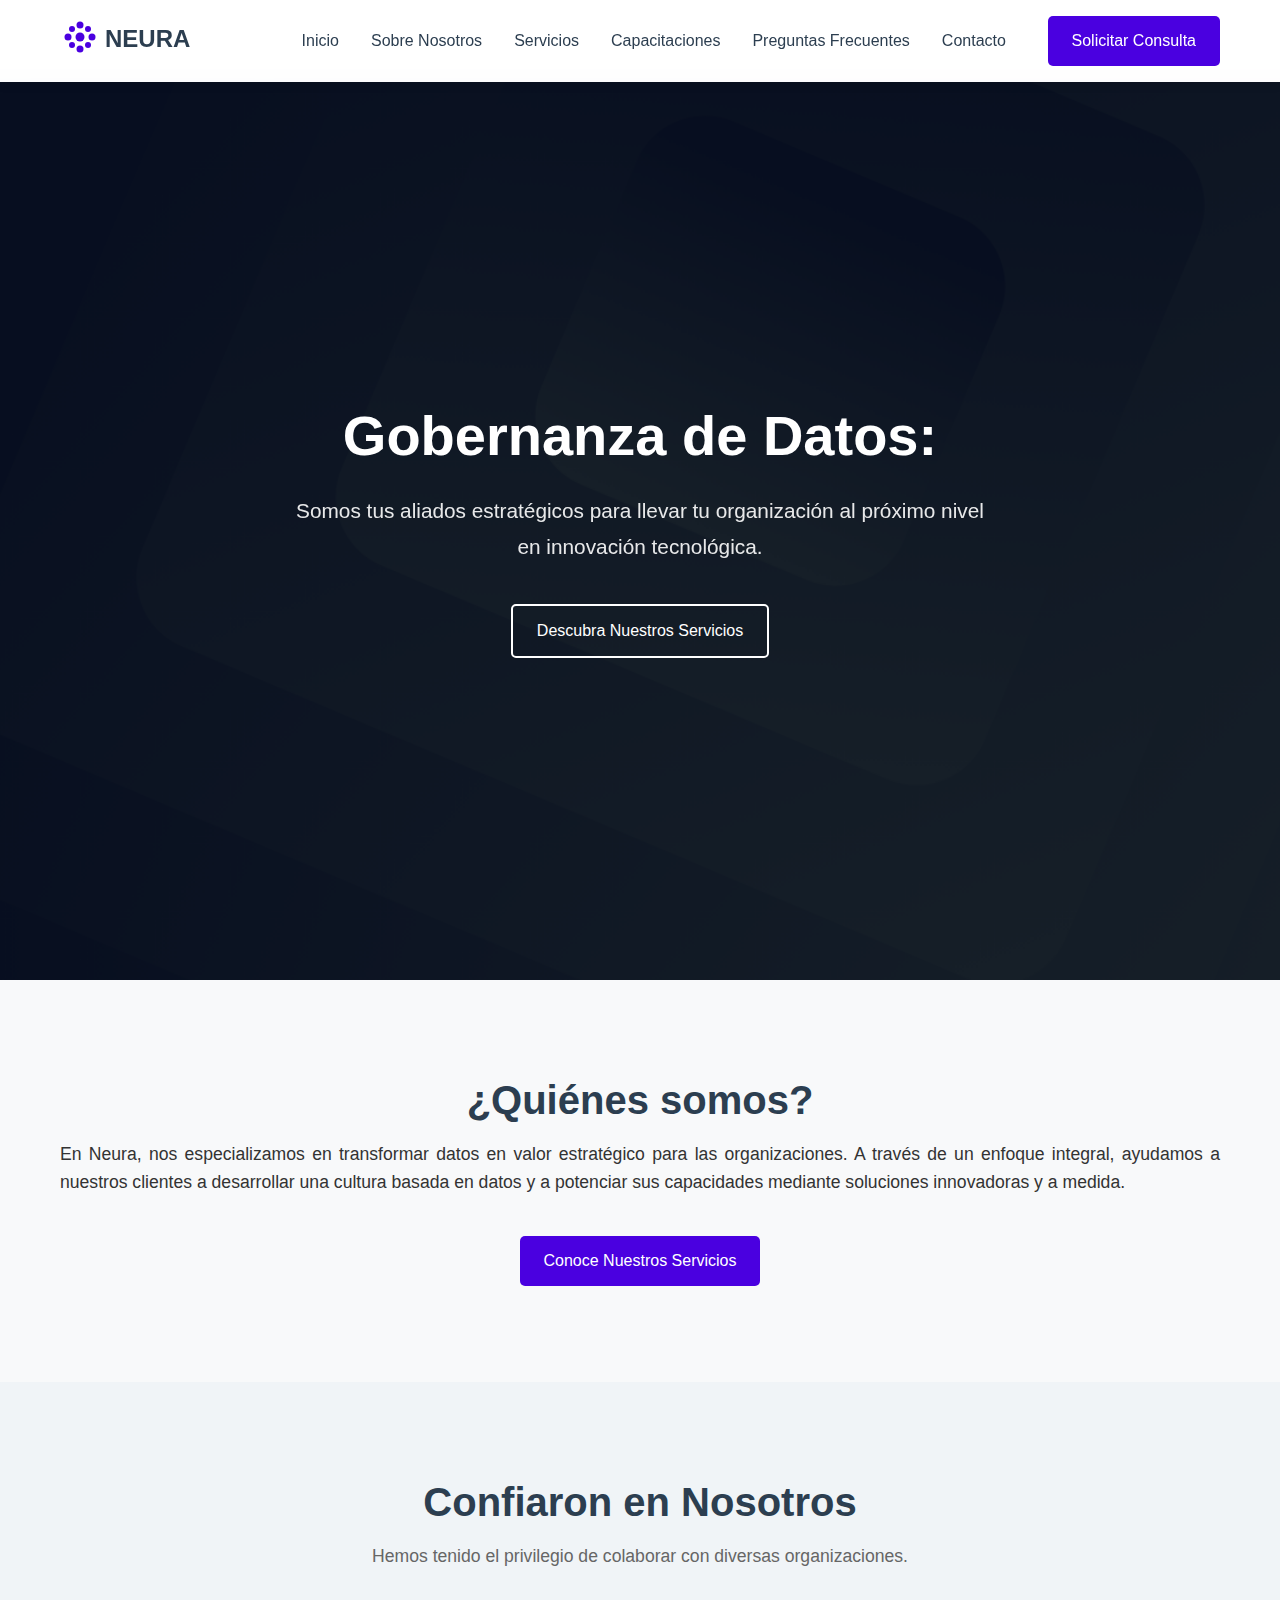
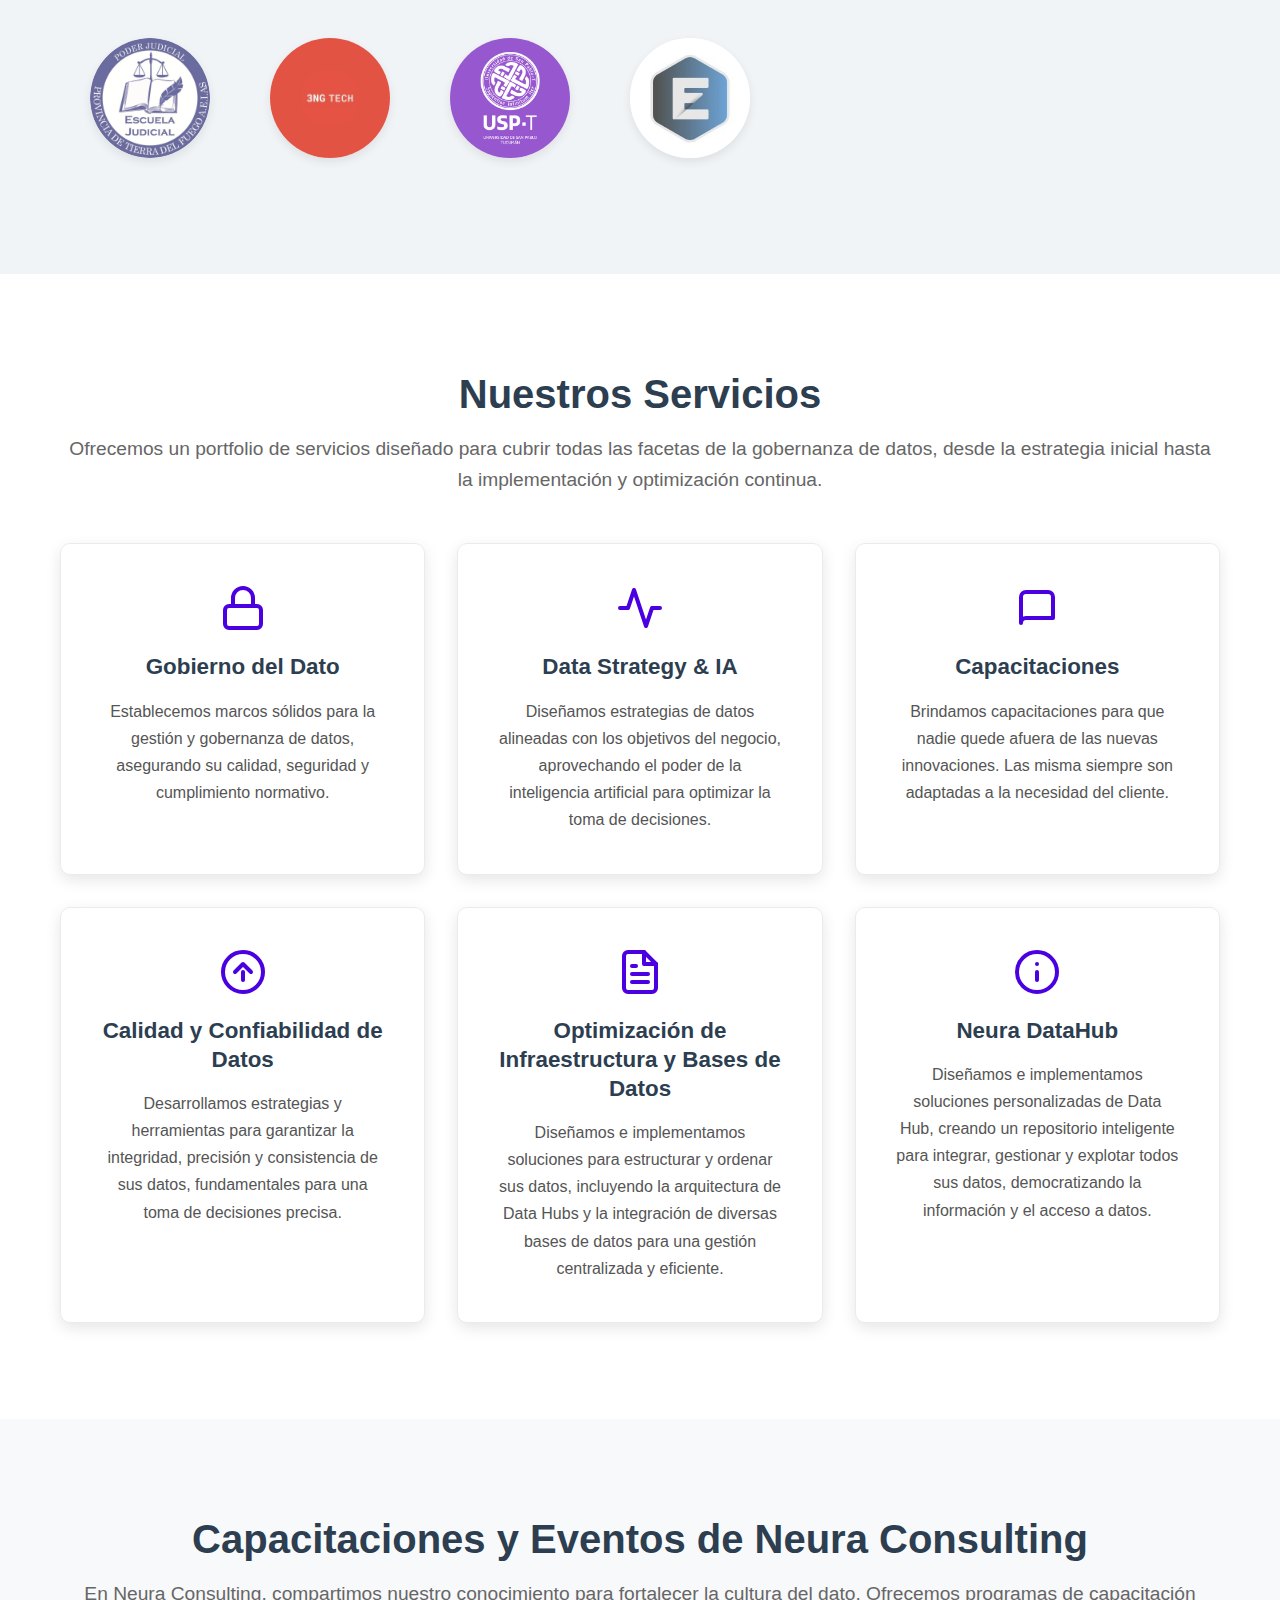
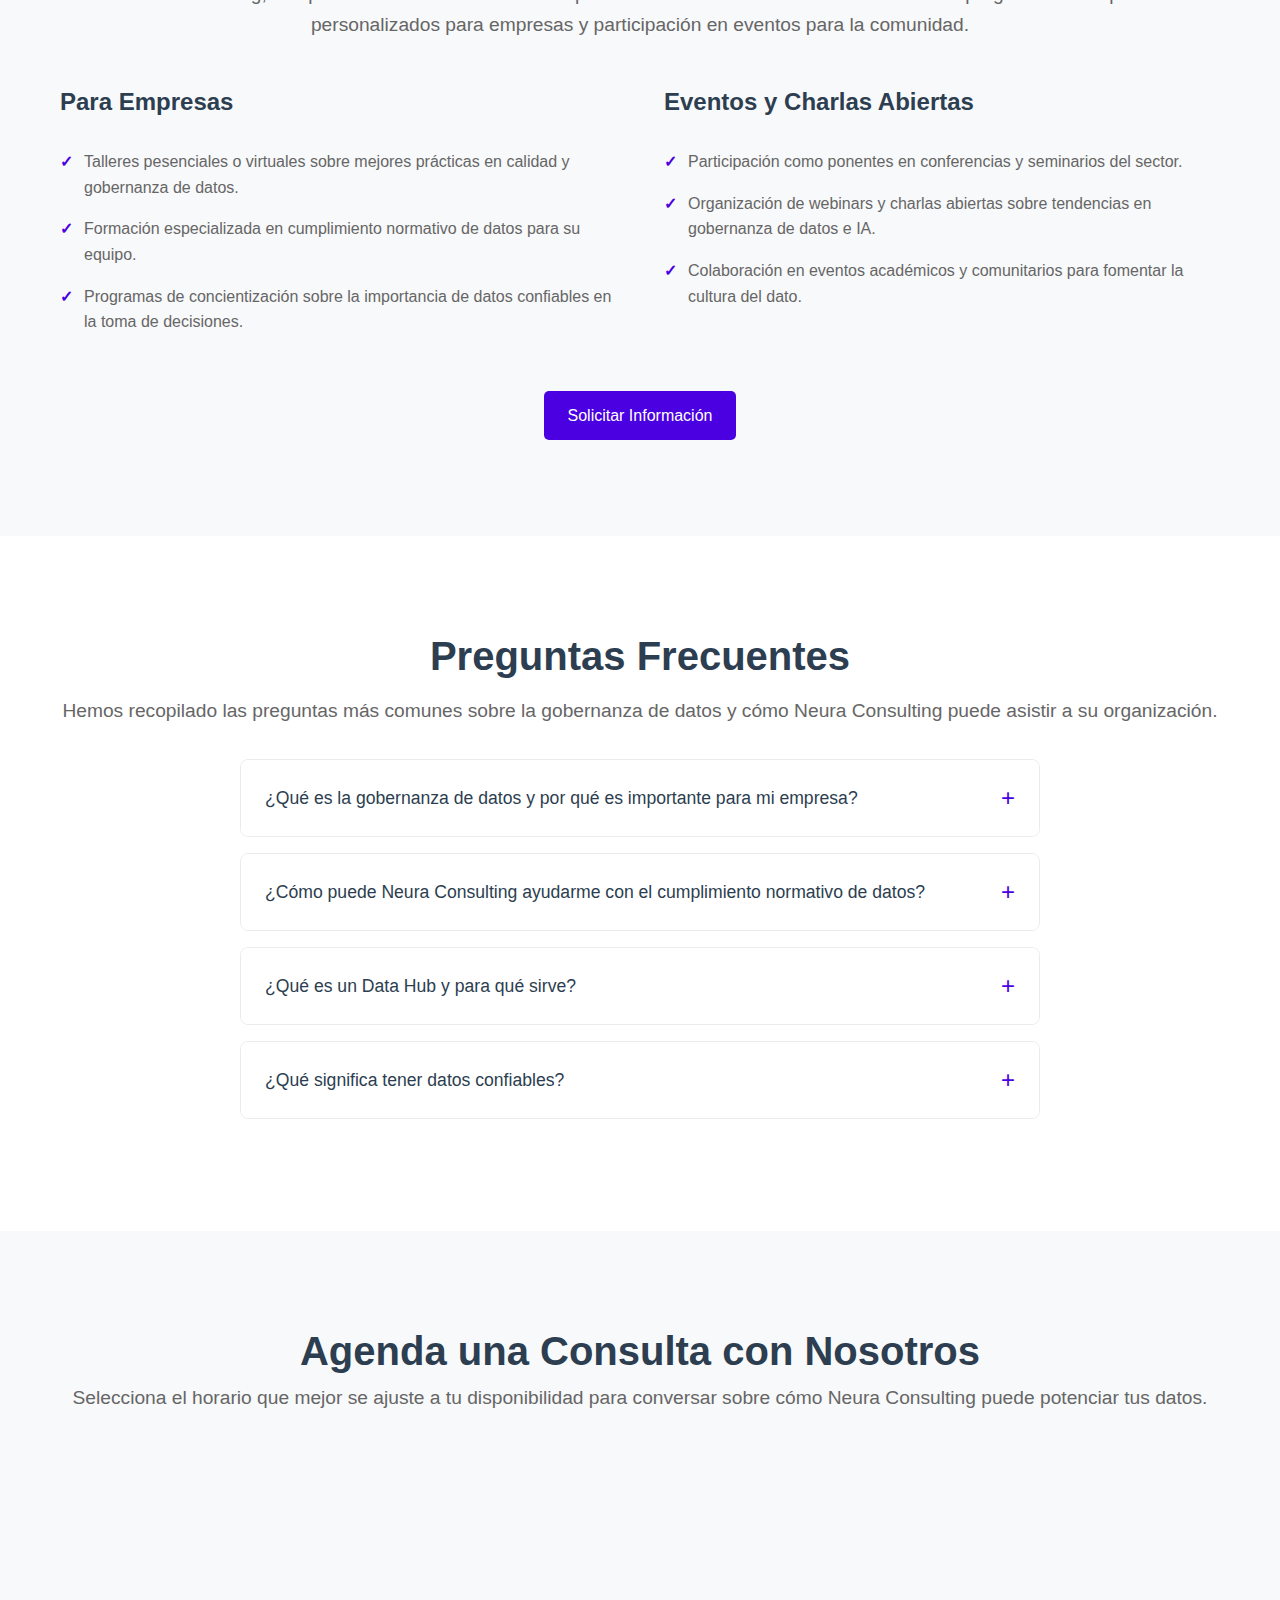
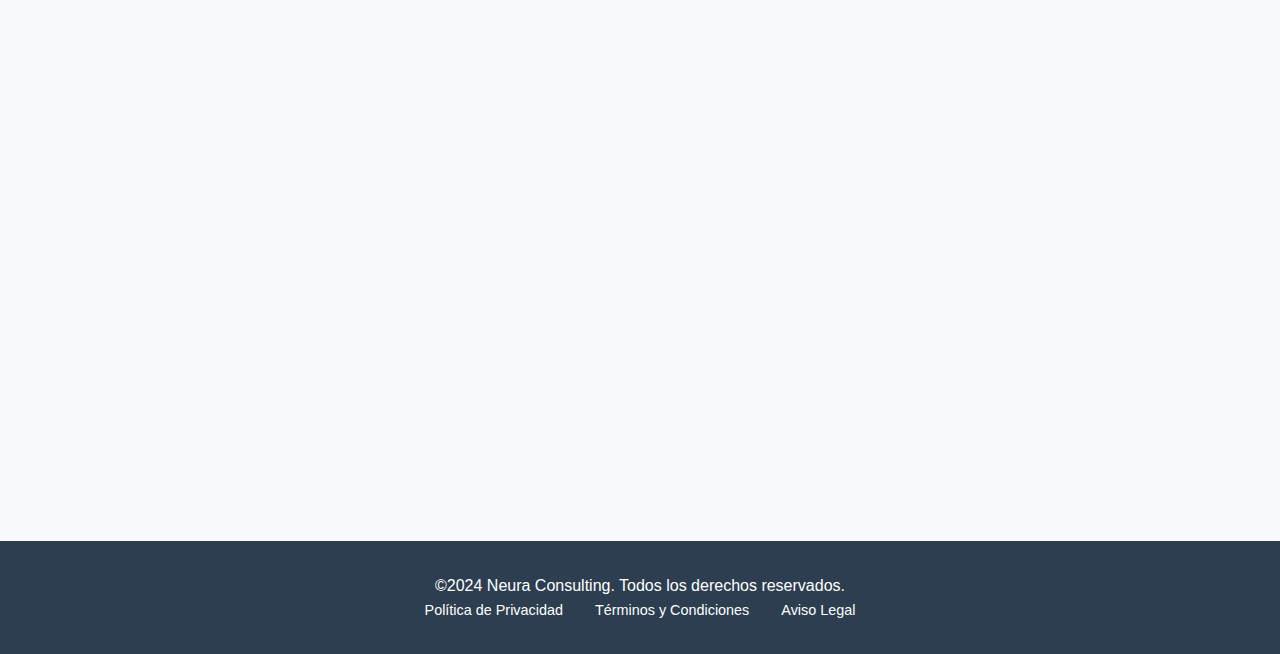
<file: index.html>
<!DOCTYPE html>
<html lang="es">

<head>
    <meta charset="UTF-8">
    <meta name="viewport" content="width=device-width, initial-scale=1.0">
    <title>Neura Consulting - Gobernanza de Datos</title>
    <meta name="description"
        content="Neura Consulting ofrece soluciones expertas en gobernanza de datos, calidad de datos, infraestructura y cumplimiento normativo para transformar su información en un activo estratégico.">

    <link rel="stylesheet" href="https://cdnjs.cloudflare.com/ajax/libs/font-awesome/6.5.2/css/all.min.css"
        integrity="sha512-SnH5WK+bZxgPHs44uWIX+LLJAJ9/2PkPKZ5QiAj6Ta86w+fsb2TkcmfRyVX3pBnMFcV7oQPJkl9QevSCWr3W6A=="
        crossorigin="anonymous" referrerpolicy="no-referrer" />

    <link href="style.css" rel="stylesheet" type="text/css" />

    <link rel="icon"
        href="data:image/svg+xml,<svg xmlns='http://www.w3.org/2000/svg' viewBox='0 0 100 100'><circle cx='50' cy='50' r='50' fill='%234a00e0'/></svg>"
        type="image/svg+xml">
</head>

<body>
    <header class="header" id="header">
        <div class="container">
            <div class="nav-brand">
                <svg class="logo" width="200" height="40" viewBox="0 0 200 40" xmlns="http://www.w3.org/2000/svg">
                    <g fill="#4a00e0">
                        <circle cx="20" cy="20" r="4.5" />
                        <circle cx="20" cy="8" r="3.5" />
                        <circle cx="20" cy="32" r="3.5" />
                        <circle cx="8" cy="20" r="3.5" />
                        <circle cx="32" cy="20" r="3.5" />
                        <circle cx="12" cy="12" r="3" />
                        <circle cx="28" cy="12" r="3" />
                        <circle cx="12" cy="28" r="3" />
                        <circle cx="28" cy="28" r="3" />
                    </g>

                    <text x="45" y="30" font-family="Montserrat, sans-serif" font-size="24" font-weight="700"
                        fill="#2c3e50">NEURA</text>
                </svg>
            </div>
            <nav class="nav">
                <ul class="nav-menu" id="nav-menu">
                    <li><a href="#inicio">Inicio</a></li>
                    <li><a href="#sobre-nosotros">Sobre Nosotros</a></li>
                    <li><a href="#servicios">Servicios</a></li>
                    <li><a href="#capacitaciones">Capacitaciones</a></li>
                    <li><a href="#faq">Preguntas Frecuentes</a></li>
                    <li><a href="#contacto">Contacto</a></li>
                </ul>
                <button class="nav-toggle" id="nav-toggle">
                    <span></span>
                    <span></span>
                    <span></span>
                </button>
            </nav>
            <div class="header-cta">
                <a href="#contacto" class="btn btn-primary">Solicitar Consulta</a>
            </div>
        </div>
    </header>
    <section class="hero" id="inicio">
        <div class="hero-overlay"></div>
        <div class="hero-content">
            <div class="container">
                <h1 class="hero-title">Gobernanza de Datos:</h1>
                <p class="hero-subtitle">Somos tus aliados estratégicos para llevar
                    tu organización al próximo nivel en
                    innovación tecnológica.</p>
                <a href="#servicios" class="btn btn-secondary">Descubra Nuestros Servicios</a>
            </div>
        </div>
    </section>

    <section class="about" id="sobre-nosotros">
        <div class="container">
            <h2 class="section-title">¿Quiénes somos?</h2>
            <div class="about-content">
                <p>En Neura, nos especializamos en transformar datos
                    en valor estratégico para las organizaciones. A
                    través de un enfoque integral, ayudamos a
                    nuestros clientes a desarrollar una cultura
                    basada en datos y a potenciar sus capacidades
                    mediante soluciones innovadoras y a medida.</p>
                <div class="about-cta">
                    <a href="#servicios" class="btn btn-primary">Conoce Nuestros Servicios</a>
                </div>
            </div>
        </div>
    </section>

    <section class="trusted-by" id="clientes">
        <div class="container">
            <h2 class="section-title">Confiaron en Nosotros</h2>
            <p class="trusted-intro">Hemos tenido el privilegio de colaborar con diversas organizaciones.</p>

            <div class="logo-carousel">
                <div class="logo-carousel-track">
                    <div class="logo-item"><img src="images/logos/poderjudicial.jpeg"
                            alt="Logo Poder Judicial Tierra del Fuego"></div>
                    <div class="logo-item"><img src="images/logos/3ng.png" alt="Logo 3NG Tech"></div>
                    <div class="logo-item"><img src="images/logos/uspt.jpeg" alt="Logo Universidad San Pablo T"></div>
                    <div class="logo-item"><img src="images/logos/eldar.jpeg" alt="Logo Eldar"></div>
                </div>
            </div>
        </div>
    </section>

    <section class="services" id="servicios">
        <div class="container">
            <h2 class="section-title">Nuestros Servicios</h2>
            <p class="services-intro">Ofrecemos un portfolio de servicios diseñado para cubrir todas las facetas de la
                gobernanza de datos, desde la estrategia inicial hasta la implementación y optimización continua.</p>

            <div class="services-grid">
                <div class="service-card">
                    <div class="service-icon">
                        <svg xmlns="http://www.w3.org/2000/svg" width="48" height="48" viewBox="0 0 24 24" fill="none"
                            stroke="currentColor" stroke-width="2" stroke-linecap="round" stroke-linejoin="round">
                            <rect x="3" y="11" width="18" height="11" rx="2" ry="2"></rect>
                            <path d="M7 11V7a5 5 0 0 1 10 0v4"></path>
                        </svg>
                    </div>
                    <h3>Gobierno del Dato</h3>
                    <p>Establecemos marcos sólidos para la gestión y gobernanza de datos, asegurando su calidad,
                        seguridad y cumplimiento normativo.</p>
                </div>

                <div class="service-card">
                    <div class="service-icon">
                        <svg xmlns="http://www.w3.org/2000/svg" width="48" height="48" viewBox="0 0 24 24" fill="none"
                            stroke="currentColor" stroke-width="2" stroke-linecap="round" stroke-linejoin="round">
                            <polyline points="22 12 18 12 15 21 9 3 6 12 2 12"></polyline>
                        </svg>
                    </div>
                    <h3>Data Strategy & IA</h3>
                    <p>Diseñamos estrategias de datos alineadas con los objetivos del negocio, aprovechando el poder de
                        la inteligencia artificial para optimizar la toma de decisiones.</p>
                </div>

                <div class="service-card">
                    <div class="service-icon">
                        <svg xmlns="http://www.w3.org/2000/svg" width="48" height="48" viewBox="0 0 24 24" fill="none"
                            stroke="currentColor" stroke-width="2" stroke-linecap="round" stroke-linejoin="round">
                            <path
                                d="M4 19.5A2.5 2.5 0 0 1 6.5 17H20V6.5A2.5 2.5 0 0 0 17.5 4h-11A2.5 2.5 0 0 0 4 6.5V19.5Z">
                            </path>
                        </svg>
                    </div>
                    <h3>Capacitaciones</h3>
                    <p>Brindamos capacitaciones para que nadie quede afuera de las nuevas innovaciones. Las misma
                        siempre son adaptadas a la necesidad del cliente.</p>
                </div>

                <div class="service-card">
                    <div class="service-icon">
                        <svg xmlns="http://www.w3.org/2000/svg" width="48" height="48" viewBox="0 0 24 24" fill="none"
                            stroke="currentColor" stroke-width="2" stroke-linecap="round" stroke-linejoin="round">
                            <path d="M12 2C6.48 2 2 6.48 2 12s4.48 10 10 10s10-4.48 10-10S17.52 2 12 2z"></path>
                            <polyline points="16 12 12 8 8 12"></polyline>
                            <line x1="12" y1="16" x2="12" y2="12"></line>
                        </svg>
                    </div>
                    <h3>Calidad y Confiabilidad de Datos</h3>
                    <p>Desarrollamos estrategias y herramientas para garantizar la integridad, precisión y consistencia
                        de sus datos, fundamentales para una toma de decisiones precisa.</p>
                </div>

                <div class="service-card">
                    <div class="service-icon">
                        <svg xmlns="http://www.w3.org/2000/svg" width="48" height="48" viewBox="0 0 24 24" fill="none"
                            stroke="currentColor" stroke-width="2" stroke-linecap="round" stroke-linejoin="round">
                            <path d="M14 2H6a2 2 0 0 0-2 2v16a2 2 0 0 0 2 2h12a2 2 0 0 0 2-2V8z"></path>
                            <polyline points="14 2 14 8 20 8"></polyline>
                            <line x1="16" y1="13" x2="8" y2="13"></line>
                            <line x1="16" y1="17" x2="8" y2="17"></line>
                            <polyline points="10 9 9 9 8 9"></polyline>
                        </svg>
                    </div>
                    <h3>Optimización de Infraestructura y Bases de Datos</h3>
                    <p>Diseñamos e implementamos soluciones para estructurar y ordenar sus datos, incluyendo la
                        arquitectura de Data Hubs y la integración de diversas bases de datos para una gestión
                        centralizada y eficiente.</p>
                </div>

                <div class="service-card">
                    <div class="service-icon">
                        <svg xmlns="http://www.w3.org/2000/svg" width="48" height="48" viewBox="0 0 24 24" fill="none"
                            stroke="currentColor" stroke-width="2" stroke-linecap="round" stroke-linejoin="round">
                            <circle cx="12" cy="12" r="10"></circle>
                            <line x1="12" y1="16" x2="12" y2="12"></line>
                            <line x1="12" y1="8" x2="12" y2="8"></line>
                        </svg>
                    </div>
                    <h3>Neura DataHub</h3>
                    <p>Diseñamos e implementamos soluciones personalizadas de Data Hub, creando un repositorio
                        inteligente para integrar, gestionar y explotar todos sus datos, democratizando la información y
                        el acceso a datos.</p>
                </div>

            </div>
        </div>
    </section>

    <section class="training" id="capacitaciones">
        <div class="container">
            <h2 class="section-title">Capacitaciones y Eventos de Neura Consulting</h2>
            <p class="training-intro">En Neura Consulting, compartimos nuestro conocimiento para fortalecer la cultura
                del dato. Ofrecemos programas de capacitación personalizados para empresas y participación en eventos
                para la comunidad.</p>

            <div class="training-grid">
                <div class="training-column">
                    <h3>Para Empresas</h3>
                    <ul>
                        <li>Talleres pesenciales o virtuales sobre mejores prácticas en calidad y gobernanza de datos.
                        </li>
                        <li>Formación especializada en cumplimiento normativo de datos para su equipo.</li>
                        <li>Programas de concientización sobre la importancia de datos confiables en la toma de
                            decisiones.</li>
                    </ul>
                </div>

                <div class="training-column">
                    <h3>Eventos y Charlas Abiertas</h3>
                    <ul>
                        <li>Participación como ponentes en conferencias y seminarios del sector.</li>
                        <li>Organización de webinars y charlas abiertas sobre tendencias en gobernanza de datos e IA.
                        </li>
                        <li>Colaboración en eventos académicos y comunitarios para fomentar la cultura del dato.</li>
                    </ul>
                </div>
            </div>

            <div class="training-cta">
                <a href="#contacto" class="btn btn-primary">Solicitar Información</a>
            </div>
        </div>
    </section>

    <section class="faq" id="faq">
        <div class="container">
            <h2 class="section-title">Preguntas Frecuentes</h2>
            <p class="faq-intro">Hemos recopilado las preguntas más comunes sobre la gobernanza de datos y cómo Neura
                Consulting puede asistir a su organización.</p>

            <div class="faq-list">
                <div class="faq-item">
                    <button class="faq-question">
                        <span>¿Qué es la gobernanza de datos y por qué es importante para mi empresa?</span>
                        <span class="faq-icon">+</span>
                    </button>
                    <div class="faq-answer">
                        <p>La gobernanza de datos es un marco de políticas y procesos que asegura la calidad,
                            disponibilidad, usabilidad, integridad y seguridad de los datos en una organización. Es
                            crucial para el cumplimiento normativo, la toma de decisiones basada en datos y la
                            optimización operativa.</p>
                    </div>
                </div>

                <div class="faq-item">
                    <button class="faq-question">
                        <span>¿Cómo puede Neura Consulting ayudarme con el cumplimiento normativo de datos?</span>
                        <span class="faq-icon">+</span>
                    </button>
                    <div class="faq-answer">
                        <p>Asesoramos en la implementación de políticas y controles para cumplir con regulaciones como
                            GDPR, LGPD, entre otras, minimizando riesgos legales y financieros.</p>
                    </div>
                </div>

                <div class="faq-item">
                    <button class="faq-question">
                        <span>¿Qué es un Data Hub y para qué sirve?</span>
                        <span class="faq-icon">+</span>
                    </button>
                    <div class="faq-answer">
                        <p>Un Data Hub es una plataforma central que reúne datos de distintas fuentes de forma
                            estructurada, accesible y segura. Sirve para mejorar la calidad, trazabilidad y
                            disponibilidad de los datos, facilitando su uso por distintas áreas de una organización sin
                            duplicarlos ni perder el control.</p>
                    </div>
                </div>

                <div class="faq-item">
                    <button class="faq-question">
                        <span>¿Qué significa tener datos confiables?</span>
                        <span class="faq-icon">+</span>
                    </button>
                    <div class="faq-answer">
                        <p>Significa que sus datos son precisos, completos, consistentes y están actualizados,
                            permitiéndole tomar decisiones estratégicas con total confianza y sin ambigüedades.</p>
                    </div>
                </div>
            </div>
        </div>
    </section>

    <section class="contact" id="contacto">
        <div class="container">
            <h2 class="section-title">Agenda una Consulta con Nosotros</h2>
            <p class="contact-intro">Selecciona el horario que mejor se ajuste a tu disponibilidad para conversar sobre
                cómo Neura Consulting puede potenciar tus datos.</p>

            <!-- <div class="contact-content">
                <div class="contact-info">
                    <div class="contact-item">
                        <h4>📍 Dirección</h4>
                        <p>San Rafael, Mendoza, Argentina</p>
                    </div>

                    <div class="contact-item">
                        <h4>📞 Teléfono</h4>
                        <p>+54 9 2604 36-3691</p>
                    </div>

                    <div class="contact-item">
                        <h4>✉️ Email</h4>
                        <p>contacto@neuraconsulting.com</p>
                    </div>

                    <div class="contact-item">
                        <h4>Redes Sociales</h4>
                        <div class="social-links">
                            <a href="#" target="_blank" class="social-link" aria-label="LinkedIn">
                                <i class="fab fa-linkedin-in"></i>
                            </a>
                            <a href="#" target="_blank" class="social-link" aria-label="Twitter">
                                <i class="fab fa-x-twitter"></i>
                            </a>
                            <a href="#" target="_blank" class="social-link" aria-label="Instagram">
                                <i class="fab fa-instagram"></i>
                            </a>
                            <a href="#" target="_blank" class="social-link" aria-label="WhatsApp">
                                <i class="fab fa-whatsapp"></i>
                            </a>
                        </div>
                    </div>
                </div> -->

                <!-- Calendly inline widget begin -->
                <!-- <div class="calendly-inline-widget"
                    data-url="https://calendly.com/carrizozulma1?hide_landing_page_details=1&hide_gdpr_banner=1&primary_color=4a00e0"
                    style="min-width:320px;height:700px;"></div>
                <script type="text/javascript" src="https://assets.calendly.com/assets/external/widget.js"
                    async></script>
                Calendly inline widget end 
            </div> -->
                <!-- Google Calendar Appointment Scheduling begin -->
                <iframe
                    src="https://calendar.google.com/calendar/appointments/schedules/AcZssZ3oe_ovlfOhisrN5MUv9YltPi1RnEL3w1Jgn6Ip6J6hrcXzHOwio4LabuDNOcq9EkAB8XzbyGGK?gv=true"
                    style="border: 0" width="100%" height="600" frameborder="0"></iframe>
                <!-- end Google Calendar Appointment Scheduling -->
    </section>

    <div id="custom-modal" class="custom-modal">
        <div class="modal-content">
            <span class="close-button">&times;</span>
            <h3 id="modal-title"></h3>
            <p id="modal-message"></p>
            <i id="modal-icon"></i>
        </div>
    </div>

    <footer class="footer">
        <div class="container">
            <div class="footer-content">
                <div class="footer-copyright">
                    <p>&copy;2024 Neura Consulting. Todos los derechos reservados.</p>
                </div>
                <div class="footer-links">
                    <a href="politica-de-privacidad.html">Política de Privacidad</a>
                    <a href="terminos-y-condiciones.html">Términos y Condiciones</a>
                    <a href="aviso-legal.html">Aviso Legal</a>
                </div>
            </div>
        </div>
    </footer>

    <script src="script.js"></script>
</body>

</html>
</file>
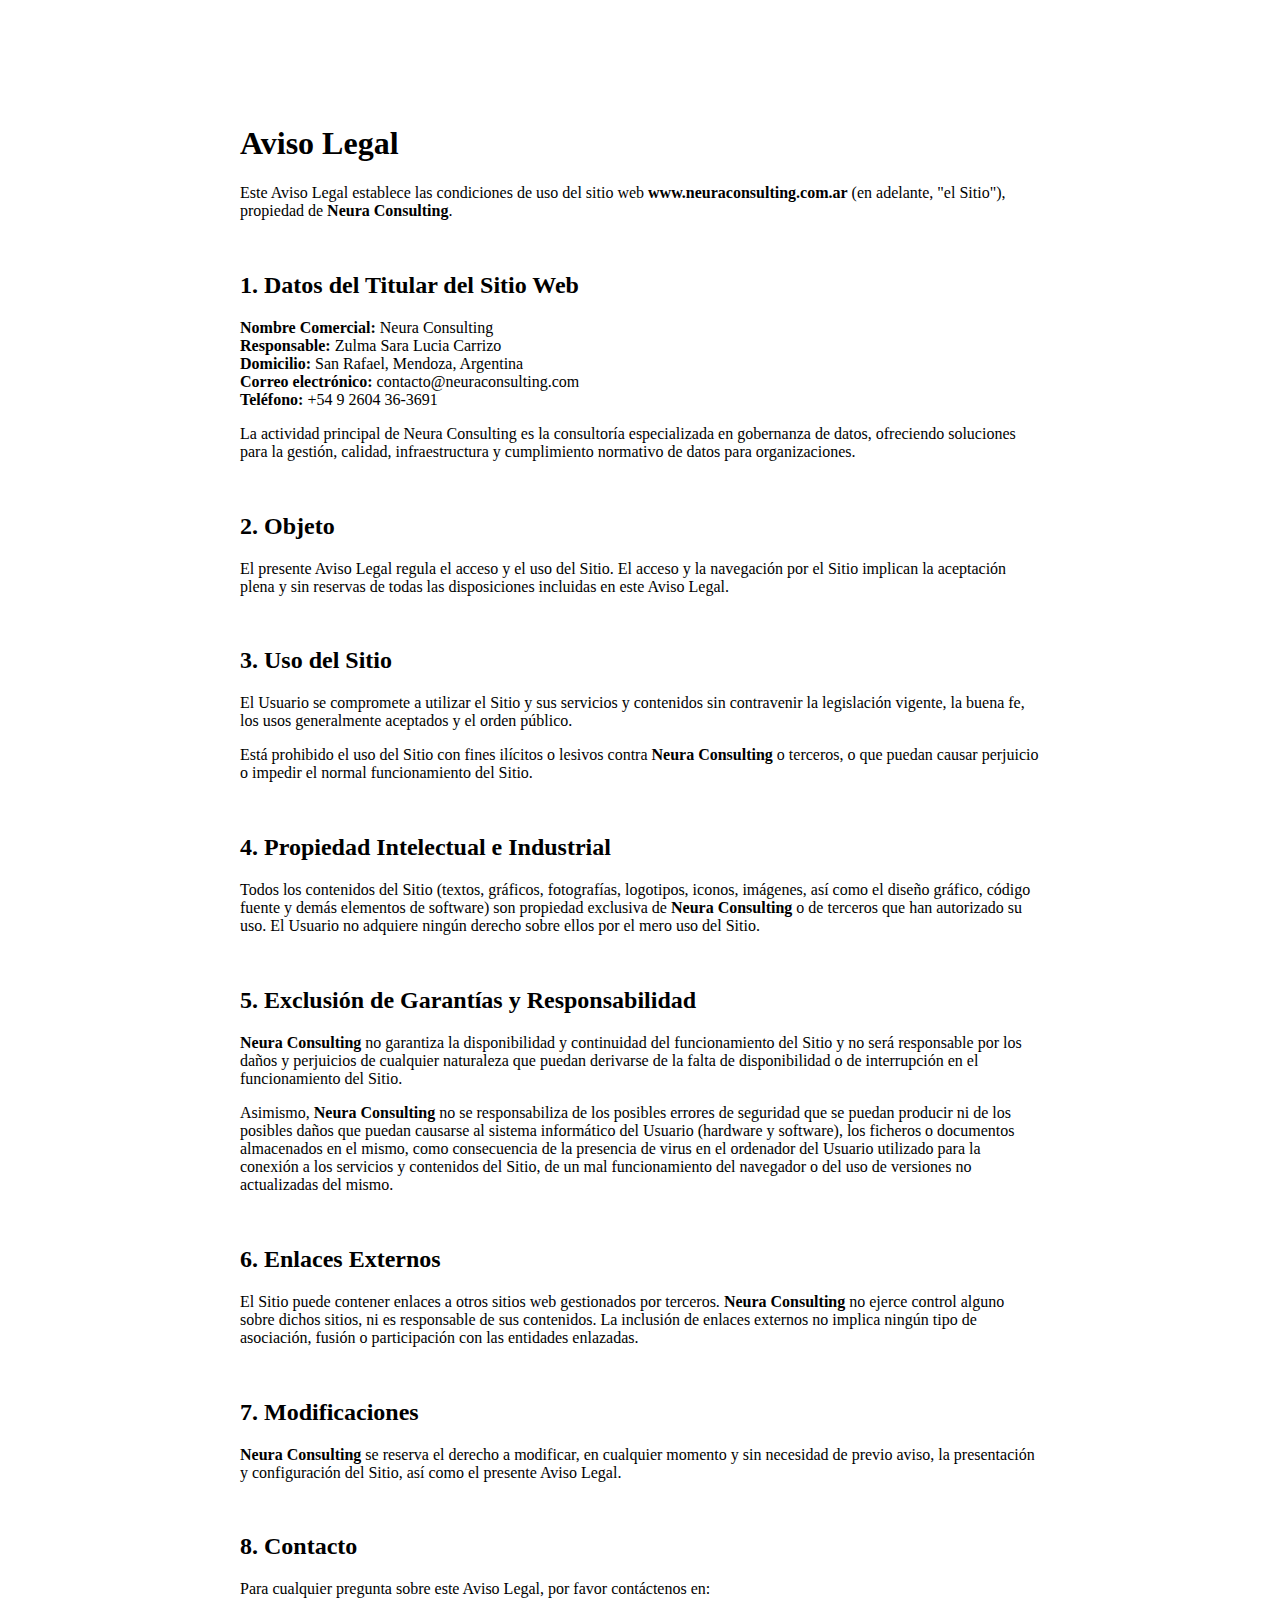
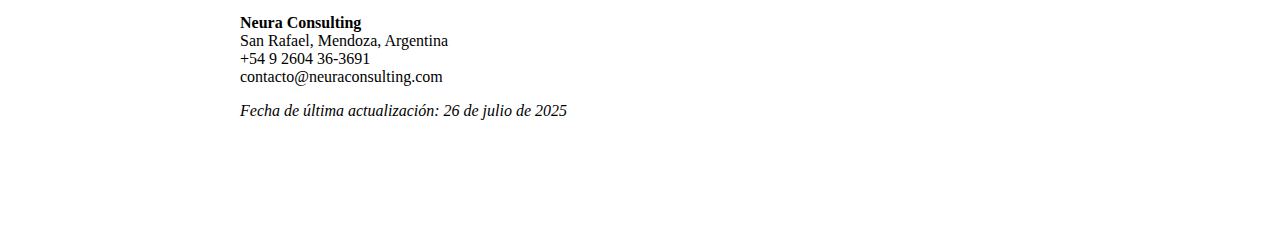
<file: aviso-legal.html>
<!DOCTYPE html>
<html lang="es">
<head>
    <meta charset="UTF-8">
    <meta name="viewport" content="width=device-width, initial-scale=1.0">
    <title>Aviso Legal - Neura Consulting</title>
</head>
<body>
    <header class="header" id="header">
        <div class="container">
            </div>
    </header>

    <main class="main-content" style="padding: 6rem 0; max-width: 800px; margin: 0 auto;">
        <h1>Aviso Legal</h1>
        <p>Este Aviso Legal establece las condiciones de uso del sitio web <strong>www.neuraconsulting.com.ar</strong> (en adelante, "el Sitio"), propiedad de <strong>Neura Consulting</strong>.</p>
        <p></p>

        <h2 style="padding-top: 2rem">1. Datos del Titular del Sitio Web</h2>
        <p>
            <strong>Nombre Comercial:</strong> Neura Consulting<br>
            <strong>Responsable:</strong> Zulma Sara Lucia Carrizo<br>
            <strong>Domicilio:</strong> San Rafael, Mendoza, Argentina<br>
            <strong>Correo electrónico:</strong> contacto@neuraconsulting.com<br>
            <strong>Teléfono:</strong> +54 9 2604 36-3691
        </p>
        <p>La actividad principal de Neura Consulting es la consultoría especializada en gobernanza de datos, ofreciendo soluciones para la gestión, calidad, infraestructura y cumplimiento normativo de datos para organizaciones.</p>

        <h2  style="padding-top: 2rem">2. Objeto</h2>
        <p>El presente Aviso Legal regula el acceso y el uso del Sitio. El acceso y la navegación por el Sitio implican la aceptación plena y sin reservas de todas las disposiciones incluidas en este Aviso Legal.</p>

        <h2  style="padding-top: 2rem">3. Uso del Sitio</h2>
        <p>El Usuario se compromete a utilizar el Sitio y sus servicios y contenidos sin contravenir la legislación vigente, la buena fe, los usos generalmente aceptados y el orden público.</p>
        <p>Está prohibido el uso del Sitio con fines ilícitos o lesivos contra <strong>Neura Consulting</strong> o terceros, o que puedan causar perjuicio o impedir el normal funcionamiento del Sitio.</p>

        <h2 style="padding-top: 2rem">4. Propiedad Intelectual e Industrial</h2>
        <p>Todos los contenidos del Sitio (textos, gráficos, fotografías, logotipos, iconos, imágenes, así como el diseño gráfico, código fuente y demás elementos de software) son propiedad exclusiva de <strong>Neura Consulting</strong> o de terceros que han autorizado su uso. El Usuario no adquiere ningún derecho sobre ellos por el mero uso del Sitio.</p>

        <h2  style="padding-top: 2rem">5. Exclusión de Garantías y Responsabilidad</h2>
        <p><strong>Neura Consulting</strong> no garantiza la disponibilidad y continuidad del funcionamiento del Sitio y no será responsable por los daños y perjuicios de cualquier naturaleza que puedan derivarse de la falta de disponibilidad o de interrupción en el funcionamiento del Sitio.</p>
        <p>Asimismo, <strong>Neura Consulting</strong> no se responsabiliza de los posibles errores de seguridad que se puedan producir ni de los posibles daños que puedan causarse al sistema informático del Usuario (hardware y software), los ficheros o documentos almacenados en el mismo, como consecuencia de la presencia de virus en el ordenador del Usuario utilizado para la conexión a los servicios y contenidos del Sitio, de un mal funcionamiento del navegador o del uso de versiones no actualizadas del mismo.</p>

        <h2  style="padding-top: 2rem">6. Enlaces Externos</h2>
        <p>El Sitio puede contener enlaces a otros sitios web gestionados por terceros. <strong>Neura Consulting</strong> no ejerce control alguno sobre dichos sitios, ni es responsable de sus contenidos. La inclusión de enlaces externos no implica ningún tipo de asociación, fusión o participación con las entidades enlazadas.</p>

        <h2  style="padding-top: 2rem">7. Modificaciones</h2>
        <p><strong>Neura Consulting</strong> se reserva el derecho a modificar, en cualquier momento y sin necesidad de previo aviso, la presentación y configuración del Sitio, así como el presente Aviso Legal.</p>

        <h2  style="padding-top: 2rem">8. Contacto</h2>
        <p>Para cualquier pregunta sobre este Aviso Legal, por favor contáctenos en:</p>
        <p><strong>Neura Consulting</strong><br>
        San Rafael, Mendoza, Argentina<br>
        +54 9 2604 36-3691<br>
        contacto@neuraconsulting.com</p>

        <p><em>Fecha de última actualización: 26 de julio de 2025</em></p>
    </main>

    <footer class="footer">
        <div class="container">
            </div>
    </footer>
</body>
</html>
</file>
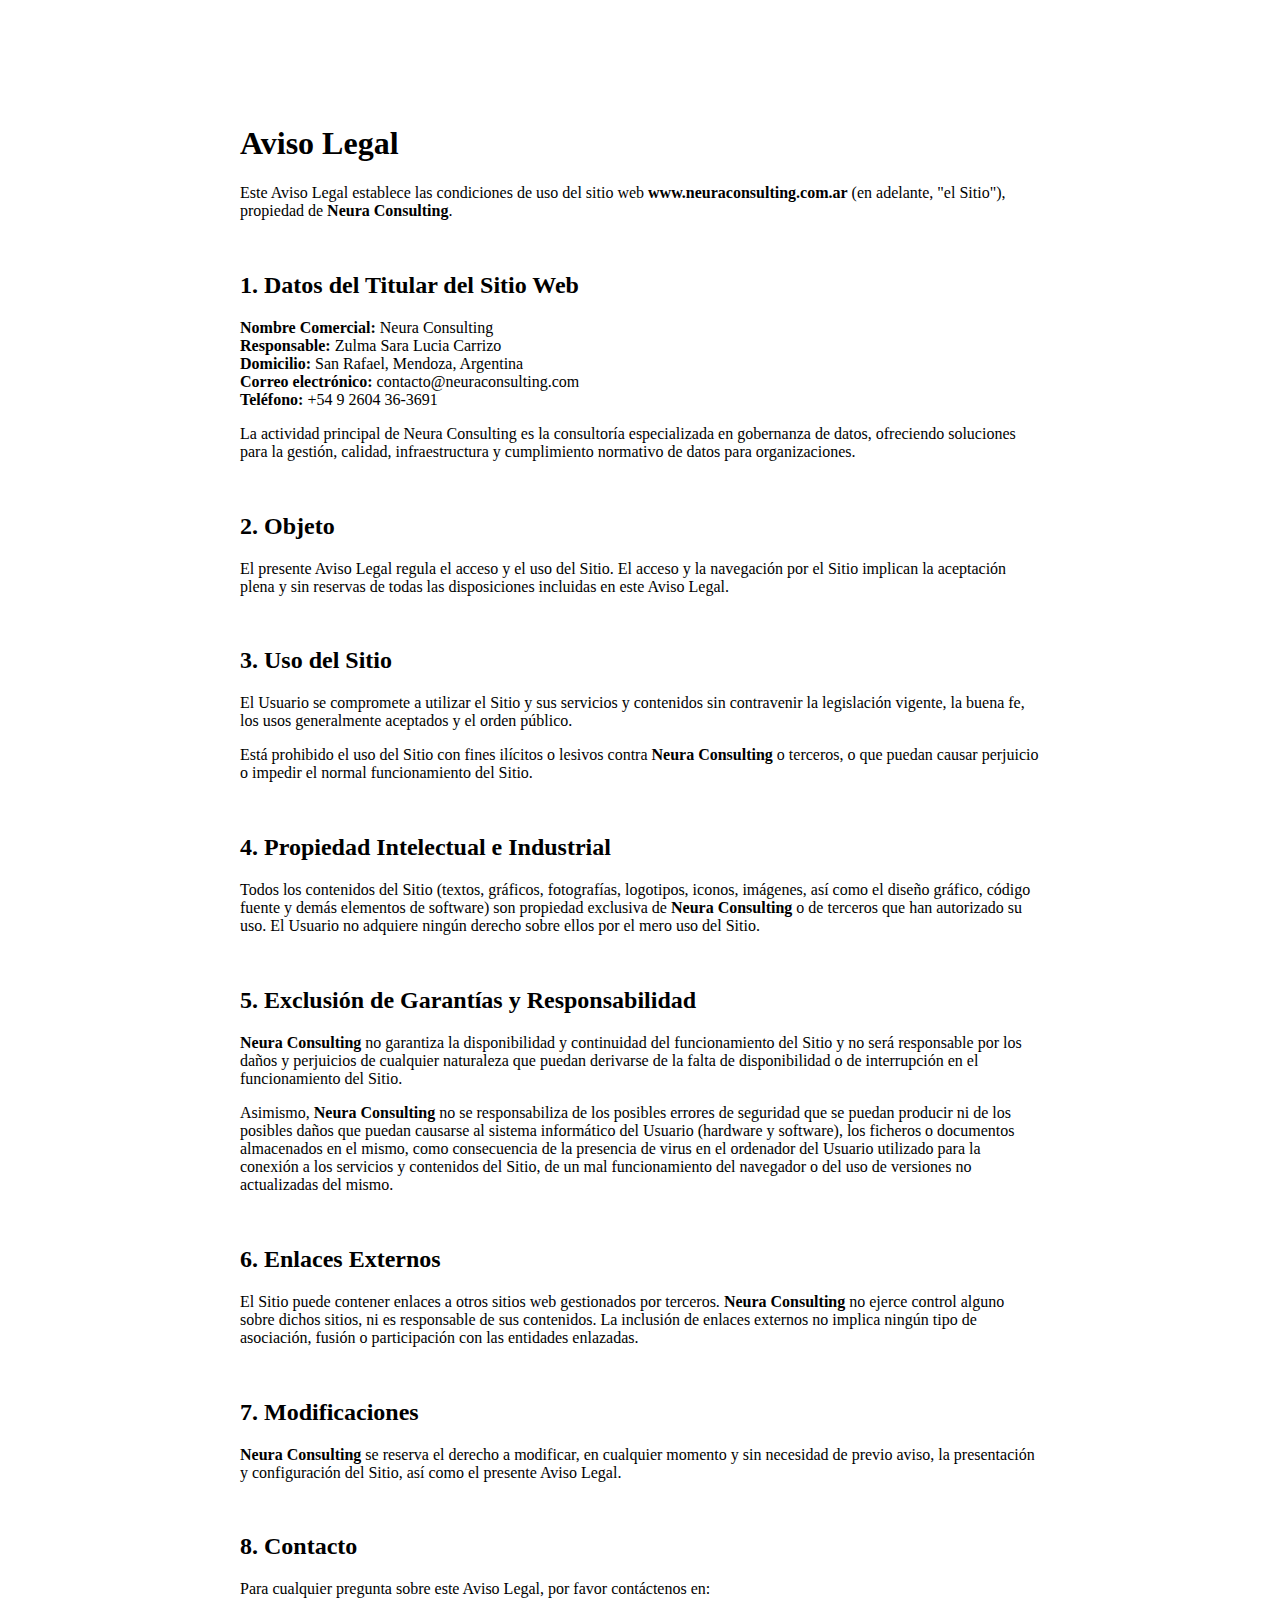
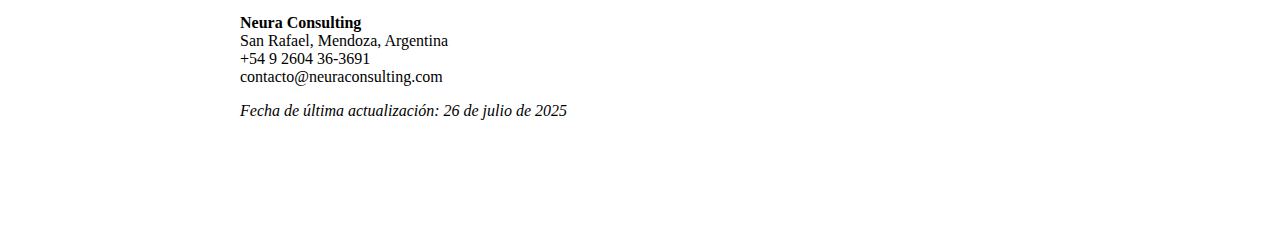
<file: avisolegal.html>
<!DOCTYPE html>
<html lang="es">
<head>
    <meta charset="UTF-8">
    <meta name="viewport" content="width=device-width, initial-scale=1.0">
    <title>Aviso Legal - Neura Consulting</title>
</head>
<body>
    <header class="header" id="header">
        <div class="container">
            </div>
    </header>

    <main class="main-content" style="padding: 6rem 0; max-width: 800px; margin: 0 auto;">
        <h1>Aviso Legal</h1>
        <p>Este Aviso Legal establece las condiciones de uso del sitio web <strong>www.neuraconsulting.com.ar</strong> (en adelante, "el Sitio"), propiedad de <strong>Neura Consulting</strong>.</p>
        <p></p>

        <h2 style="padding-top: 2rem">1. Datos del Titular del Sitio Web</h2>
        <p>
            <strong>Nombre Comercial:</strong> Neura Consulting<br>
            <strong>Responsable:</strong> Zulma Sara Lucia Carrizo<br>
            <strong>Domicilio:</strong> San Rafael, Mendoza, Argentina<br>
            <strong>Correo electrónico:</strong> contacto@neuraconsulting.com<br>
            <strong>Teléfono:</strong> +54 9 2604 36-3691
        </p>
        <p>La actividad principal de Neura Consulting es la consultoría especializada en gobernanza de datos, ofreciendo soluciones para la gestión, calidad, infraestructura y cumplimiento normativo de datos para organizaciones.</p>

        <h2  style="padding-top: 2rem">2. Objeto</h2>
        <p>El presente Aviso Legal regula el acceso y el uso del Sitio. El acceso y la navegación por el Sitio implican la aceptación plena y sin reservas de todas las disposiciones incluidas en este Aviso Legal.</p>

        <h2  style="padding-top: 2rem">3. Uso del Sitio</h2>
        <p>El Usuario se compromete a utilizar el Sitio y sus servicios y contenidos sin contravenir la legislación vigente, la buena fe, los usos generalmente aceptados y el orden público.</p>
        <p>Está prohibido el uso del Sitio con fines ilícitos o lesivos contra <strong>Neura Consulting</strong> o terceros, o que puedan causar perjuicio o impedir el normal funcionamiento del Sitio.</p>

        <h2 style="padding-top: 2rem">4. Propiedad Intelectual e Industrial</h2>
        <p>Todos los contenidos del Sitio (textos, gráficos, fotografías, logotipos, iconos, imágenes, así como el diseño gráfico, código fuente y demás elementos de software) son propiedad exclusiva de <strong>Neura Consulting</strong> o de terceros que han autorizado su uso. El Usuario no adquiere ningún derecho sobre ellos por el mero uso del Sitio.</p>

        <h2  style="padding-top: 2rem">5. Exclusión de Garantías y Responsabilidad</h2>
        <p><strong>Neura Consulting</strong> no garantiza la disponibilidad y continuidad del funcionamiento del Sitio y no será responsable por los daños y perjuicios de cualquier naturaleza que puedan derivarse de la falta de disponibilidad o de interrupción en el funcionamiento del Sitio.</p>
        <p>Asimismo, <strong>Neura Consulting</strong> no se responsabiliza de los posibles errores de seguridad que se puedan producir ni de los posibles daños que puedan causarse al sistema informático del Usuario (hardware y software), los ficheros o documentos almacenados en el mismo, como consecuencia de la presencia de virus en el ordenador del Usuario utilizado para la conexión a los servicios y contenidos del Sitio, de un mal funcionamiento del navegador o del uso de versiones no actualizadas del mismo.</p>

        <h2  style="padding-top: 2rem">6. Enlaces Externos</h2>
        <p>El Sitio puede contener enlaces a otros sitios web gestionados por terceros. <strong>Neura Consulting</strong> no ejerce control alguno sobre dichos sitios, ni es responsable de sus contenidos. La inclusión de enlaces externos no implica ningún tipo de asociación, fusión o participación con las entidades enlazadas.</p>

        <h2  style="padding-top: 2rem">7. Modificaciones</h2>
        <p><strong>Neura Consulting</strong> se reserva el derecho a modificar, en cualquier momento y sin necesidad de previo aviso, la presentación y configuración del Sitio, así como el presente Aviso Legal.</p>

        <h2  style="padding-top: 2rem">8. Contacto</h2>
        <p>Para cualquier pregunta sobre este Aviso Legal, por favor contáctenos en:</p>
        <p><strong>Neura Consulting</strong><br>
        San Rafael, Mendoza, Argentina<br>
        +54 9 2604 36-3691<br>
        contacto@neuraconsulting.com</p>

        <p><em>Fecha de última actualización: 26 de julio de 2025</em></p>
    </main>

    <footer class="footer">
        <div class="container">
            </div>
    </footer>
</body>
</html>
</file>
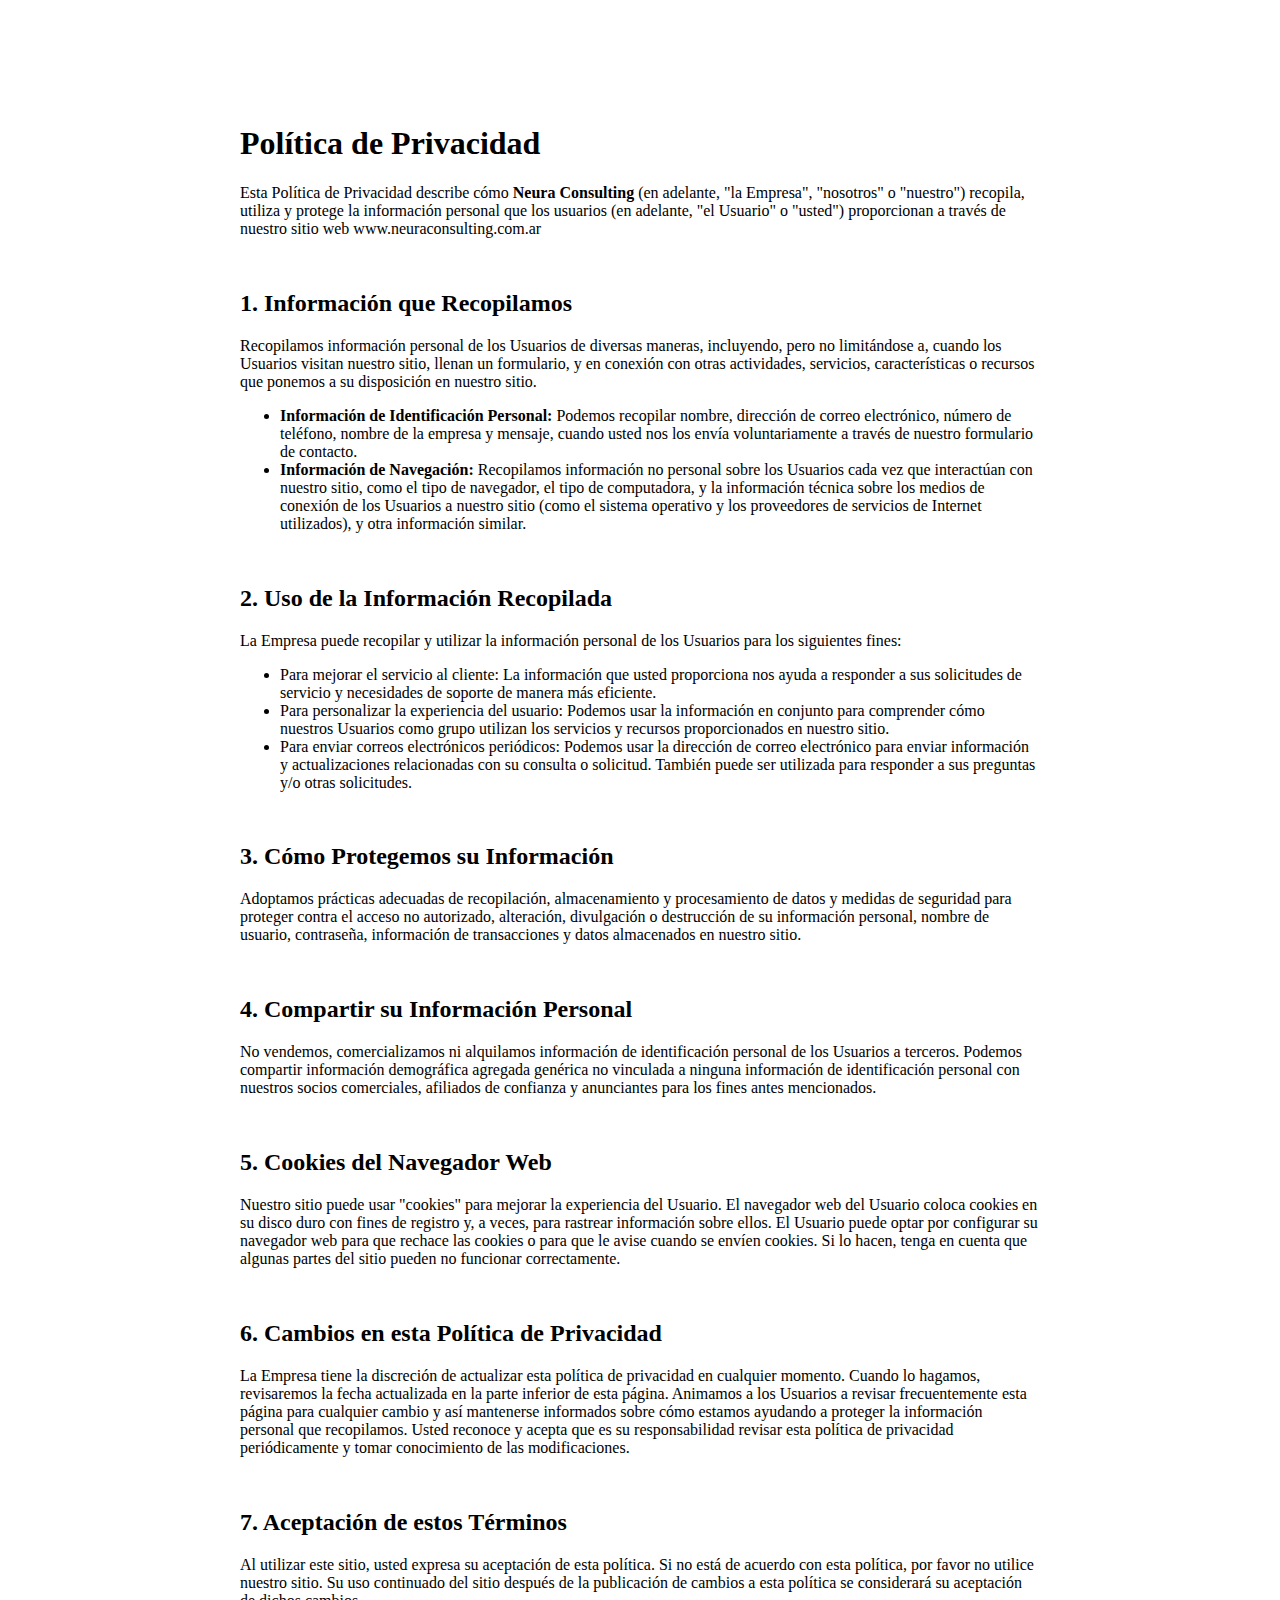
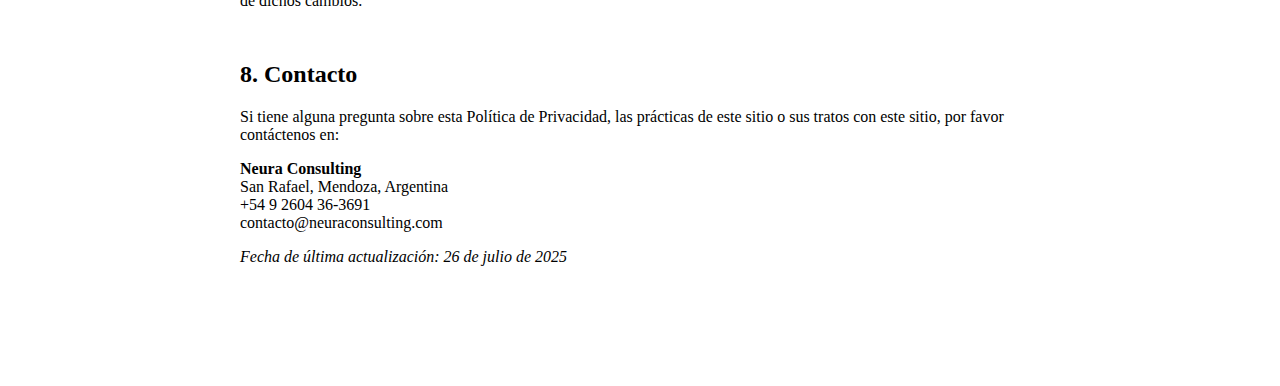
<file: politica-de-privacidad.html>
<!DOCTYPE html>
<html lang="es">
<head>
    <meta charset="UTF-8">
    <meta name="viewport" content="width=device-width, initial-scale=1.0">
    <title>Política de Privacidad - Neura Consulting</title>
    
</head>
<body>
    <header class="header" id="header">
        <div class="container">
            </div>
    </header>

    <main class="main-content" style="padding: 6rem 0; max-width: 800px; margin: 0 auto;">
        <h1>Política de Privacidad</h1>
        <p>Esta Política de Privacidad describe cómo <strong>Neura Consulting</strong> (en adelante, "la Empresa", "nosotros" o "nuestro") recopila, utiliza y protege la información personal que los usuarios (en adelante, "el Usuario" o "usted") proporcionan a través de nuestro sitio web www.neuraconsulting.com.ar</p>

        <h2  style="padding-top: 2rem">1. Información que Recopilamos</h2>
        <p>Recopilamos información personal de los Usuarios de diversas maneras, incluyendo, pero no limitándose a, cuando los Usuarios visitan nuestro sitio, llenan un formulario, y en conexión con otras actividades, servicios, características o recursos que ponemos a su disposición en nuestro sitio.</p>
        <ul>
            <li><strong>Información de Identificación Personal:</strong> Podemos recopilar nombre, dirección de correo electrónico, número de teléfono, nombre de la empresa y mensaje, cuando usted nos los envía voluntariamente a través de nuestro formulario de contacto.</li>
            <li><strong>Información de Navegación:</strong> Recopilamos información no personal sobre los Usuarios cada vez que interactúan con nuestro sitio, como el tipo de navegador, el tipo de computadora, y la información técnica sobre los medios de conexión de los Usuarios a nuestro sitio (como el sistema operativo y los proveedores de servicios de Internet utilizados), y otra información similar.</li>
        </ul>

        <h2  style="padding-top: 2rem">2. Uso de la Información Recopilada</h2>
        <p>La Empresa puede recopilar y utilizar la información personal de los Usuarios para los siguientes fines:</p>
        <ul>
            <li>Para mejorar el servicio al cliente: La información que usted proporciona nos ayuda a responder a sus solicitudes de servicio y necesidades de soporte de manera más eficiente.</li>
            <li>Para personalizar la experiencia del usuario: Podemos usar la información en conjunto para comprender cómo nuestros Usuarios como grupo utilizan los servicios y recursos proporcionados en nuestro sitio.</li>
            <li>Para enviar correos electrónicos periódicos: Podemos usar la dirección de correo electrónico para enviar información y actualizaciones relacionadas con su consulta o solicitud. También puede ser utilizada para responder a sus preguntas y/o otras solicitudes.</li>
        </ul>

        <h2 style="padding-top: 2rem">3. Cómo Protegemos su Información</h2>
        <p>Adoptamos prácticas adecuadas de recopilación, almacenamiento y procesamiento de datos y medidas de seguridad para proteger contra el acceso no autorizado, alteración, divulgación o destrucción de su información personal, nombre de usuario, contraseña, información de transacciones y datos almacenados en nuestro sitio.</p>

        <h2 style="padding-top: 2rem">4. Compartir su Información Personal</h2>
        <p>No vendemos, comercializamos ni alquilamos información de identificación personal de los Usuarios a terceros. Podemos compartir información demográfica agregada genérica no vinculada a ninguna información de identificación personal con nuestros socios comerciales, afiliados de confianza y anunciantes para los fines antes mencionados.</p>

        <h2 style="padding-top: 2rem">5. Cookies del Navegador Web</h2>
        <p>Nuestro sitio puede usar "cookies" para mejorar la experiencia del Usuario. El navegador web del Usuario coloca cookies en su disco duro con fines de registro y, a veces, para rastrear información sobre ellos. El Usuario puede optar por configurar su navegador web para que rechace las cookies o para que le avise cuando se envíen cookies. Si lo hacen, tenga en cuenta que algunas partes del sitio pueden no funcionar correctamente.</p>

        <h2 style="padding-top: 2rem">6. Cambios en esta Política de Privacidad</h2>
        <p>La Empresa tiene la discreción de actualizar esta política de privacidad en cualquier momento. Cuando lo hagamos, revisaremos la fecha actualizada en la parte inferior de esta página. Animamos a los Usuarios a revisar frecuentemente esta página para cualquier cambio y así mantenerse informados sobre cómo estamos ayudando a proteger la información personal que recopilamos. Usted reconoce y acepta que es su responsabilidad revisar esta política de privacidad periódicamente y tomar conocimiento de las modificaciones.</p>

        <h2 style="padding-top: 2rem">7. Aceptación de estos Términos</h2>
        <p>Al utilizar este sitio, usted expresa su aceptación de esta política. Si no está de acuerdo con esta política, por favor no utilice nuestro sitio. Su uso continuado del sitio después de la publicación de cambios a esta política se considerará su aceptación de dichos cambios.</p>

        <h2 style="padding-top: 2rem">8. Contacto</h2>
        <p>Si tiene alguna pregunta sobre esta Política de Privacidad, las prácticas de este sitio o sus tratos con este sitio, por favor contáctenos en:</p>
        <p><strong>Neura Consulting</strong><br>
        San Rafael, Mendoza, Argentina<br>
        +54 9 2604 36-3691<br>
        contacto@neuraconsulting.com</p>

        <p><em>Fecha de última actualización: 26 de julio de 2025</em></p>
    </main>
    
    <footer class="footer">
        <div class="container">
            </div>
    </footer>
</body>
</html>
</file>
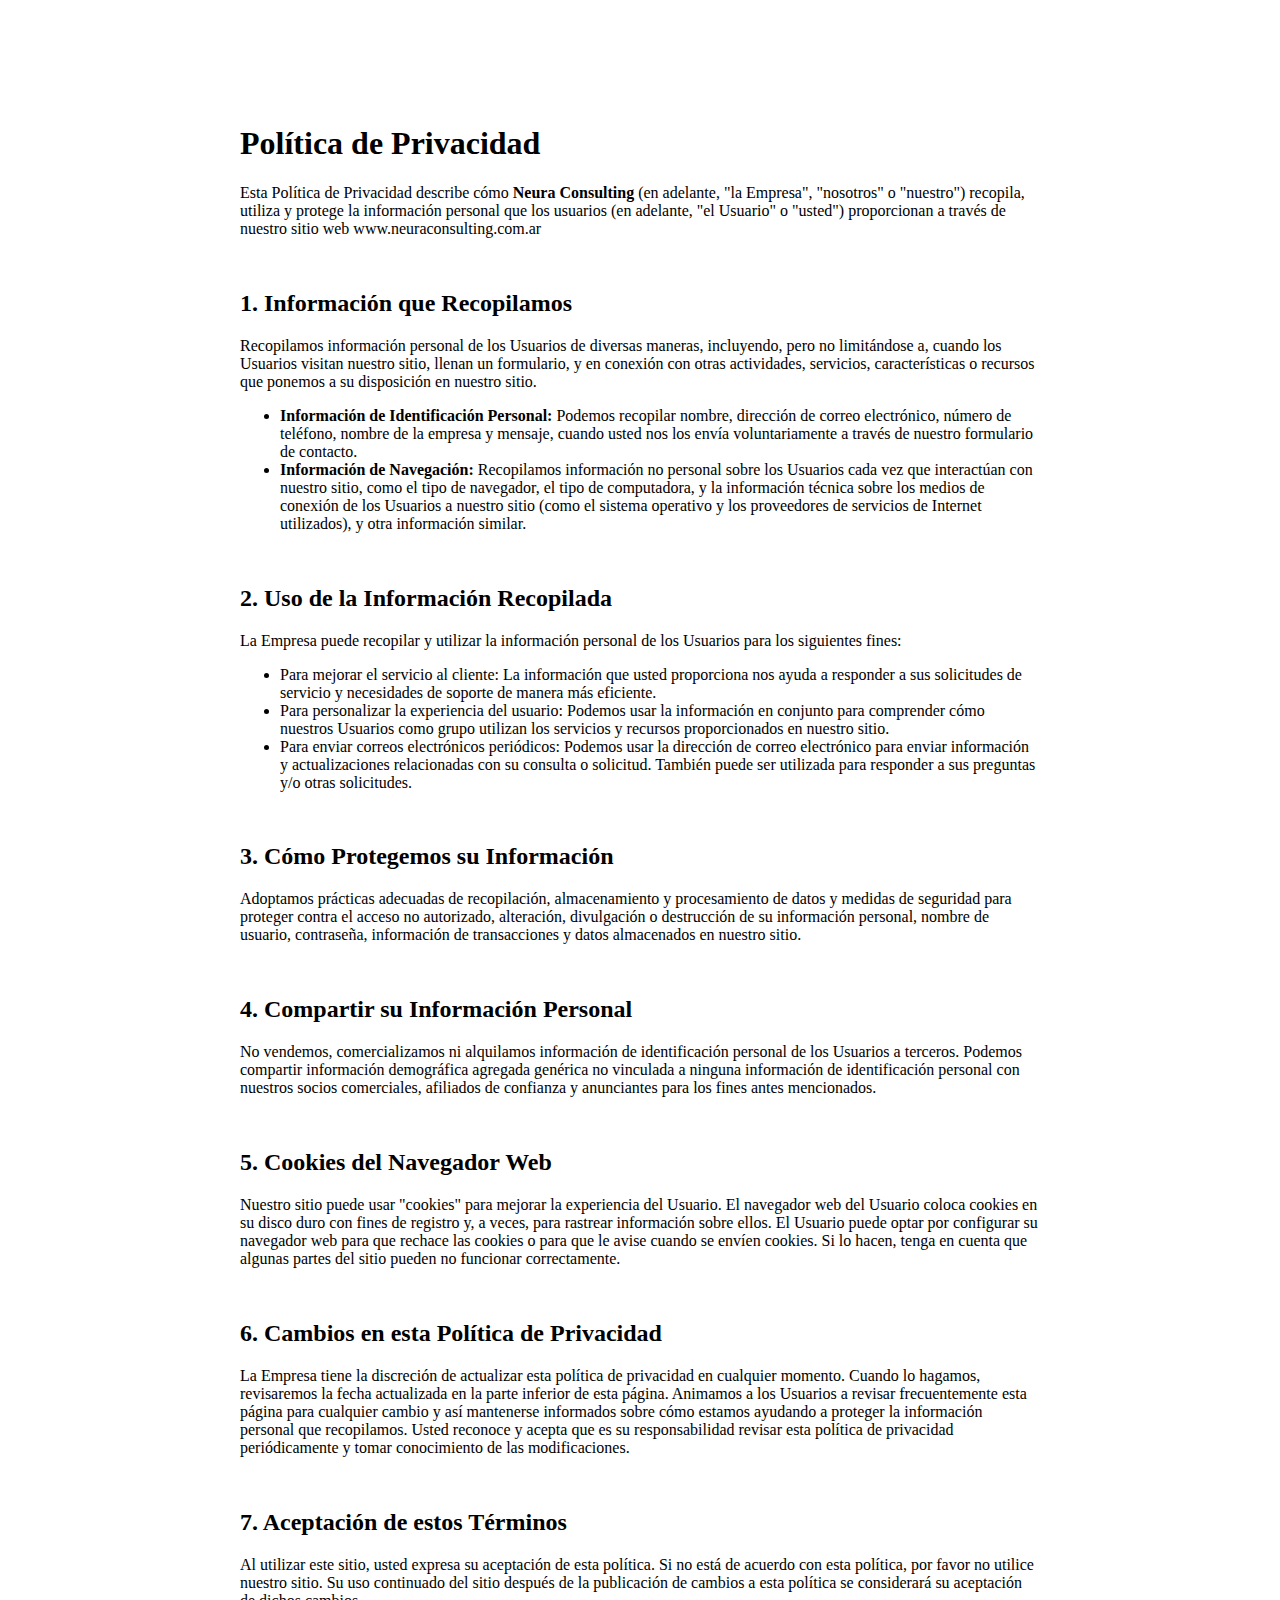
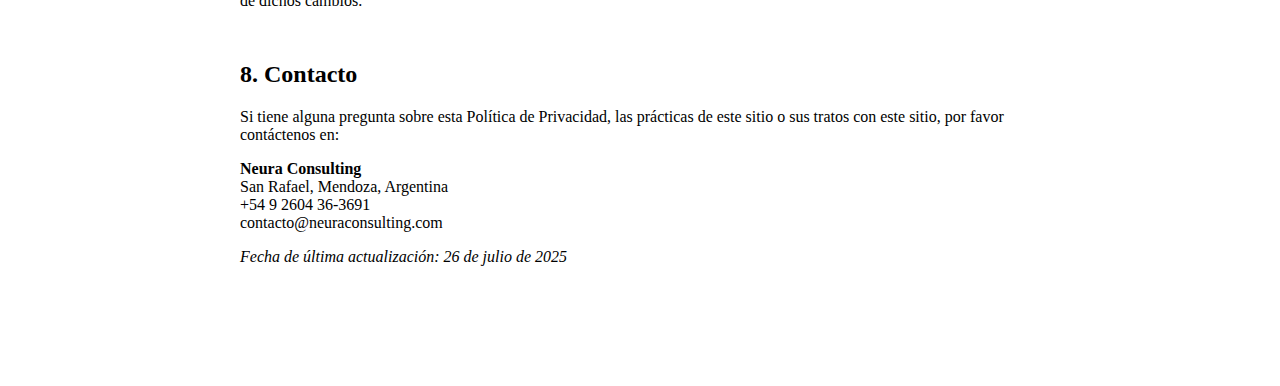
<file: politicas.html>
<!DOCTYPE html>
<html lang="es">
<head>
    <meta charset="UTF-8">
    <meta name="viewport" content="width=device-width, initial-scale=1.0">
    <title>Política de Privacidad - Neura Consulting</title>
    
</head>
<body>
    <header class="header" id="header">
        <div class="container">
            </div>
    </header>

    <main class="main-content" style="padding: 6rem 0; max-width: 800px; margin: 0 auto;">
        <h1>Política de Privacidad</h1>
        <p>Esta Política de Privacidad describe cómo <strong>Neura Consulting</strong> (en adelante, "la Empresa", "nosotros" o "nuestro") recopila, utiliza y protege la información personal que los usuarios (en adelante, "el Usuario" o "usted") proporcionan a través de nuestro sitio web www.neuraconsulting.com.ar</p>

        <h2  style="padding-top: 2rem">1. Información que Recopilamos</h2>
        <p>Recopilamos información personal de los Usuarios de diversas maneras, incluyendo, pero no limitándose a, cuando los Usuarios visitan nuestro sitio, llenan un formulario, y en conexión con otras actividades, servicios, características o recursos que ponemos a su disposición en nuestro sitio.</p>
        <ul>
            <li><strong>Información de Identificación Personal:</strong> Podemos recopilar nombre, dirección de correo electrónico, número de teléfono, nombre de la empresa y mensaje, cuando usted nos los envía voluntariamente a través de nuestro formulario de contacto.</li>
            <li><strong>Información de Navegación:</strong> Recopilamos información no personal sobre los Usuarios cada vez que interactúan con nuestro sitio, como el tipo de navegador, el tipo de computadora, y la información técnica sobre los medios de conexión de los Usuarios a nuestro sitio (como el sistema operativo y los proveedores de servicios de Internet utilizados), y otra información similar.</li>
        </ul>

        <h2  style="padding-top: 2rem">2. Uso de la Información Recopilada</h2>
        <p>La Empresa puede recopilar y utilizar la información personal de los Usuarios para los siguientes fines:</p>
        <ul>
            <li>Para mejorar el servicio al cliente: La información que usted proporciona nos ayuda a responder a sus solicitudes de servicio y necesidades de soporte de manera más eficiente.</li>
            <li>Para personalizar la experiencia del usuario: Podemos usar la información en conjunto para comprender cómo nuestros Usuarios como grupo utilizan los servicios y recursos proporcionados en nuestro sitio.</li>
            <li>Para enviar correos electrónicos periódicos: Podemos usar la dirección de correo electrónico para enviar información y actualizaciones relacionadas con su consulta o solicitud. También puede ser utilizada para responder a sus preguntas y/o otras solicitudes.</li>
        </ul>

        <h2 style="padding-top: 2rem">3. Cómo Protegemos su Información</h2>
        <p>Adoptamos prácticas adecuadas de recopilación, almacenamiento y procesamiento de datos y medidas de seguridad para proteger contra el acceso no autorizado, alteración, divulgación o destrucción de su información personal, nombre de usuario, contraseña, información de transacciones y datos almacenados en nuestro sitio.</p>

        <h2 style="padding-top: 2rem">4. Compartir su Información Personal</h2>
        <p>No vendemos, comercializamos ni alquilamos información de identificación personal de los Usuarios a terceros. Podemos compartir información demográfica agregada genérica no vinculada a ninguna información de identificación personal con nuestros socios comerciales, afiliados de confianza y anunciantes para los fines antes mencionados.</p>

        <h2 style="padding-top: 2rem">5. Cookies del Navegador Web</h2>
        <p>Nuestro sitio puede usar "cookies" para mejorar la experiencia del Usuario. El navegador web del Usuario coloca cookies en su disco duro con fines de registro y, a veces, para rastrear información sobre ellos. El Usuario puede optar por configurar su navegador web para que rechace las cookies o para que le avise cuando se envíen cookies. Si lo hacen, tenga en cuenta que algunas partes del sitio pueden no funcionar correctamente.</p>

        <h2 style="padding-top: 2rem">6. Cambios en esta Política de Privacidad</h2>
        <p>La Empresa tiene la discreción de actualizar esta política de privacidad en cualquier momento. Cuando lo hagamos, revisaremos la fecha actualizada en la parte inferior de esta página. Animamos a los Usuarios a revisar frecuentemente esta página para cualquier cambio y así mantenerse informados sobre cómo estamos ayudando a proteger la información personal que recopilamos. Usted reconoce y acepta que es su responsabilidad revisar esta política de privacidad periódicamente y tomar conocimiento de las modificaciones.</p>

        <h2 style="padding-top: 2rem">7. Aceptación de estos Términos</h2>
        <p>Al utilizar este sitio, usted expresa su aceptación de esta política. Si no está de acuerdo con esta política, por favor no utilice nuestro sitio. Su uso continuado del sitio después de la publicación de cambios a esta política se considerará su aceptación de dichos cambios.</p>

        <h2 style="padding-top: 2rem">8. Contacto</h2>
        <p>Si tiene alguna pregunta sobre esta Política de Privacidad, las prácticas de este sitio o sus tratos con este sitio, por favor contáctenos en:</p>
        <p><strong>Neura Consulting</strong><br>
        San Rafael, Mendoza, Argentina<br>
        +54 9 2604 36-3691<br>
        contacto@neuraconsulting.com</p>

        <p><em>Fecha de última actualización: 26 de julio de 2025</em></p>
    </main>
    
    <footer class="footer">
        <div class="container">
            </div>
    </footer>
</body>
</html>
</file>
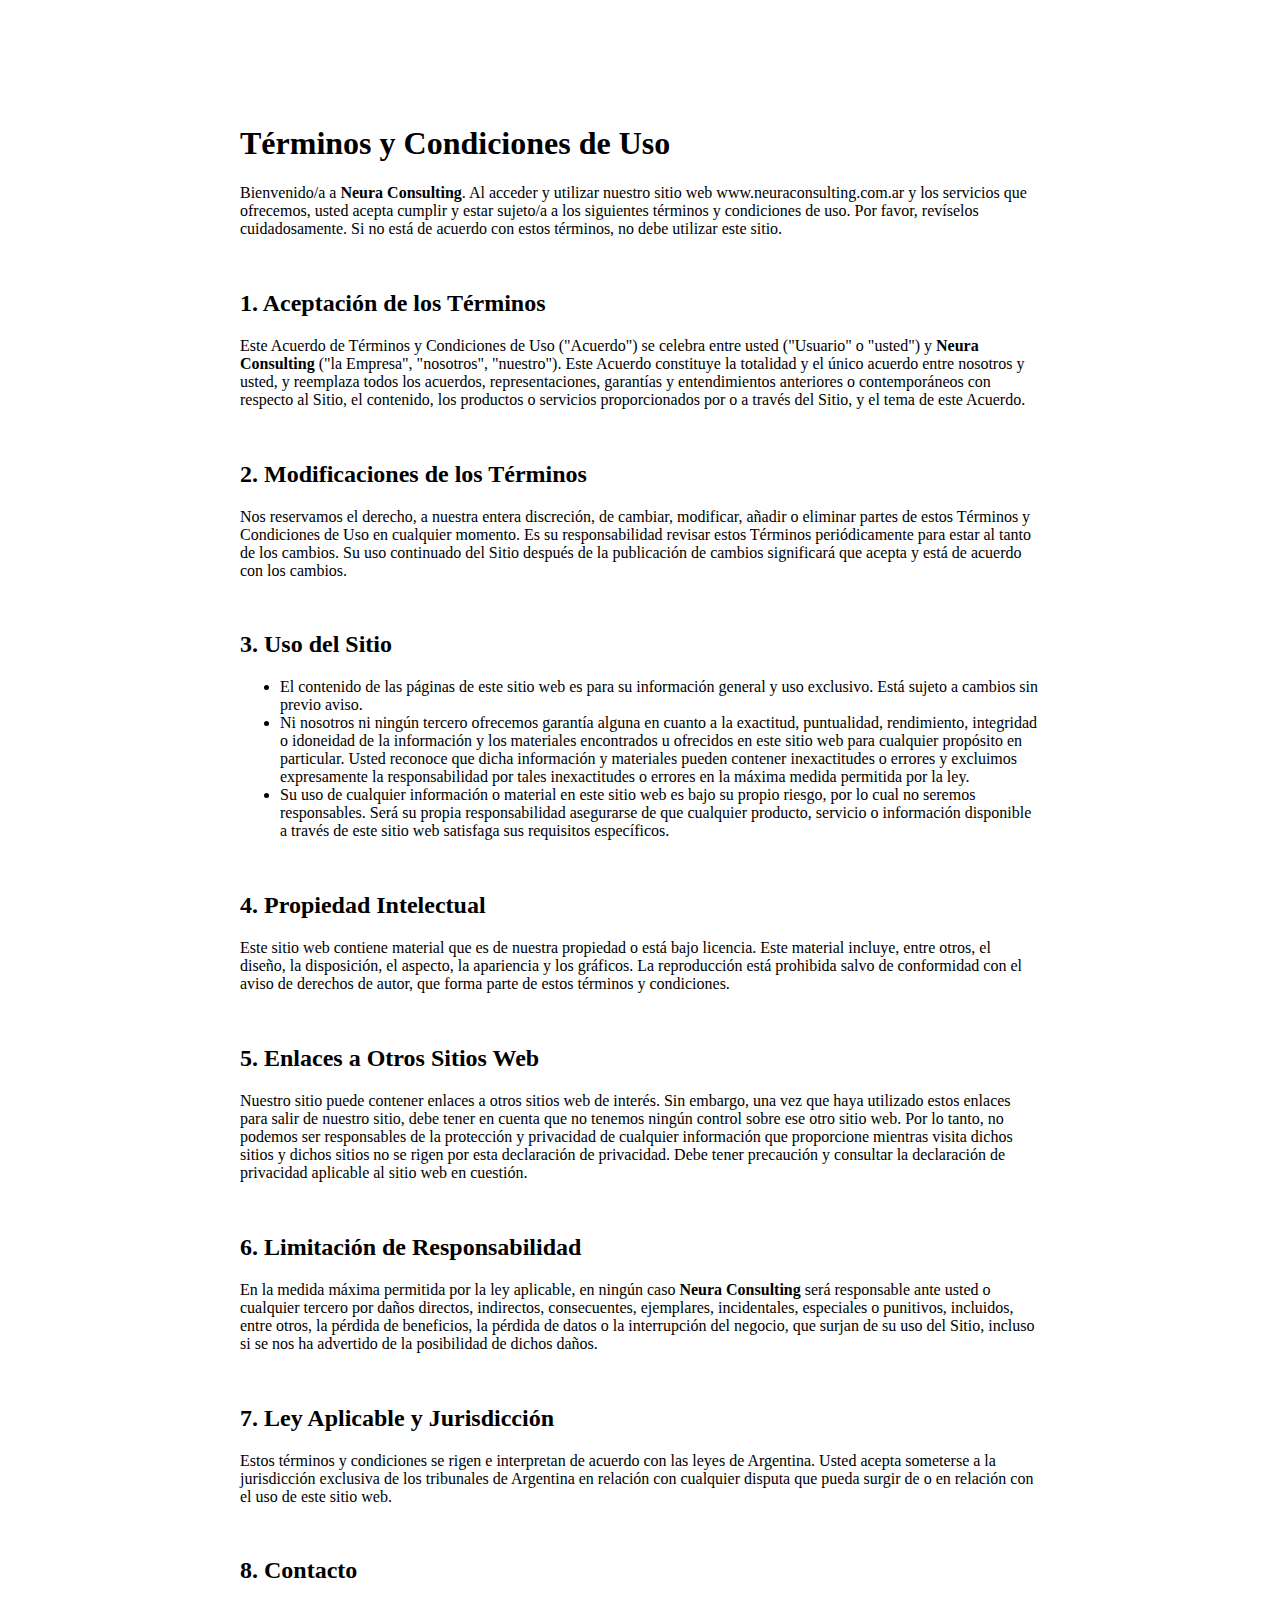
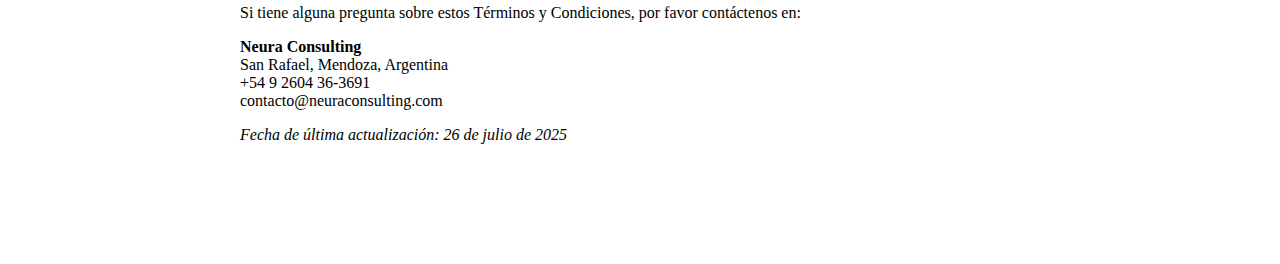
<file: terminos-y-condiciones.html>
<!DOCTYPE html>
<html lang="es">
<head>
    <meta charset="UTF-8">
    <meta name="viewport" content="width=device-width, initial-scale=1.0">
    <title>Términos y Condiciones - Neura Consulting</title>
    </head>
<body>
    <header class="header" id="header">
        <div class="container">
            </div>
    </header>

    <main class="main-content" style="padding: 6rem 0; max-width: 800px; margin: 0 auto;">
        <h1>Términos y Condiciones de Uso</h1>
        <p>Bienvenido/a a <strong>Neura Consulting</strong>. Al acceder y utilizar nuestro sitio web www.neuraconsulting.com.ar y los servicios que ofrecemos, usted acepta cumplir y estar sujeto/a a los siguientes términos y condiciones de uso. Por favor, revíselos cuidadosamente. Si no está de acuerdo con estos términos, no debe utilizar este sitio.</p>

        <h2  style="padding-top: 2rem">1. Aceptación de los Términos</h2>
        <p>Este Acuerdo de Términos y Condiciones de Uso ("Acuerdo") se celebra entre usted ("Usuario" o "usted") y <strong>Neura Consulting</strong> ("la Empresa", "nosotros", "nuestro"). Este Acuerdo constituye la totalidad y el único acuerdo entre nosotros y usted, y reemplaza todos los acuerdos, representaciones, garantías y entendimientos anteriores o contemporáneos con respecto al Sitio, el contenido, los productos o servicios proporcionados por o a través del Sitio, y el tema de este Acuerdo.</p>

        <h2  style="padding-top: 2rem">2. Modificaciones de los Términos</h2>
        <p>Nos reservamos el derecho, a nuestra entera discreción, de cambiar, modificar, añadir o eliminar partes de estos Términos y Condiciones de Uso en cualquier momento. Es su responsabilidad revisar estos Términos periódicamente para estar al tanto de los cambios. Su uso continuado del Sitio después de la publicación de cambios significará que acepta y está de acuerdo con los cambios.</p>

        <h2  style="padding-top: 2rem">3. Uso del Sitio</h2>
        <ul>
            <li>El contenido de las páginas de este sitio web es para su información general y uso exclusivo. Está sujeto a cambios sin previo aviso.</li>
            <li>Ni nosotros ni ningún tercero ofrecemos garantía alguna en cuanto a la exactitud, puntualidad, rendimiento, integridad o idoneidad de la información y los materiales encontrados u ofrecidos en este sitio web para cualquier propósito en particular. Usted reconoce que dicha información y materiales pueden contener inexactitudes o errores y excluimos expresamente la responsabilidad por tales inexactitudes o errores en la máxima medida permitida por la ley.</li>
            <li>Su uso de cualquier información o material en este sitio web es bajo su propio riesgo, por lo cual no seremos responsables. Será su propia responsabilidad asegurarse de que cualquier producto, servicio o información disponible a través de este sitio web satisfaga sus requisitos específicos.</li>
        </ul>

        <h2  style="padding-top: 2rem">4. Propiedad Intelectual</h2>
        <p>Este sitio web contiene material que es de nuestra propiedad o está bajo licencia. Este material incluye, entre otros, el diseño, la disposición, el aspecto, la apariencia y los gráficos. La reproducción está prohibida salvo de conformidad con el aviso de derechos de autor, que forma parte de estos términos y condiciones.</p>

        <h2  style="padding-top: 2rem">5. Enlaces a Otros Sitios Web</h2>
        <p>Nuestro sitio puede contener enlaces a otros sitios web de interés. Sin embargo, una vez que haya utilizado estos enlaces para salir de nuestro sitio, debe tener en cuenta que no tenemos ningún control sobre ese otro sitio web. Por lo tanto, no podemos ser responsables de la protección y privacidad de cualquier información que proporcione mientras visita dichos sitios y dichos sitios no se rigen por esta declaración de privacidad. Debe tener precaución y consultar la declaración de privacidad aplicable al sitio web en cuestión.</p>

        <h2  style="padding-top: 2rem">6. Limitación de Responsabilidad</h2>
        <p>En la medida máxima permitida por la ley aplicable, en ningún caso <strong>Neura Consulting</strong> será responsable ante usted o cualquier tercero por daños directos, indirectos, consecuentes, ejemplares, incidentales, especiales o punitivos, incluidos, entre otros, la pérdida de beneficios, la pérdida de datos o la interrupción del negocio, que surjan de su uso del Sitio, incluso si se nos ha advertido de la posibilidad de dichos daños.</p>

        <h2  style="padding-top: 2rem">7. Ley Aplicable y Jurisdicción</h2>
        <p>Estos términos y condiciones se rigen e interpretan de acuerdo con las leyes de Argentina. Usted acepta someterse a la jurisdicción exclusiva de los tribunales de Argentina en relación con cualquier disputa que pueda surgir de o en relación con el uso de este sitio web.</p>

        <h2  style="padding-top: 2rem">8. Contacto</h2>
        <p>Si tiene alguna pregunta sobre estos Términos y Condiciones, por favor contáctenos en:</p>
        <p><strong>Neura Consulting</strong><br>
        San Rafael, Mendoza, Argentina<br>
        +54 9 2604 36-3691<br>
        contacto@neuraconsulting.com</p>

        <p><em>Fecha de última actualización: 26 de julio de 2025</em></p>
    </main>

    <footer class="footer">
        <div class="container">
            </div>
    </footer>
</body>
</html>
</file>
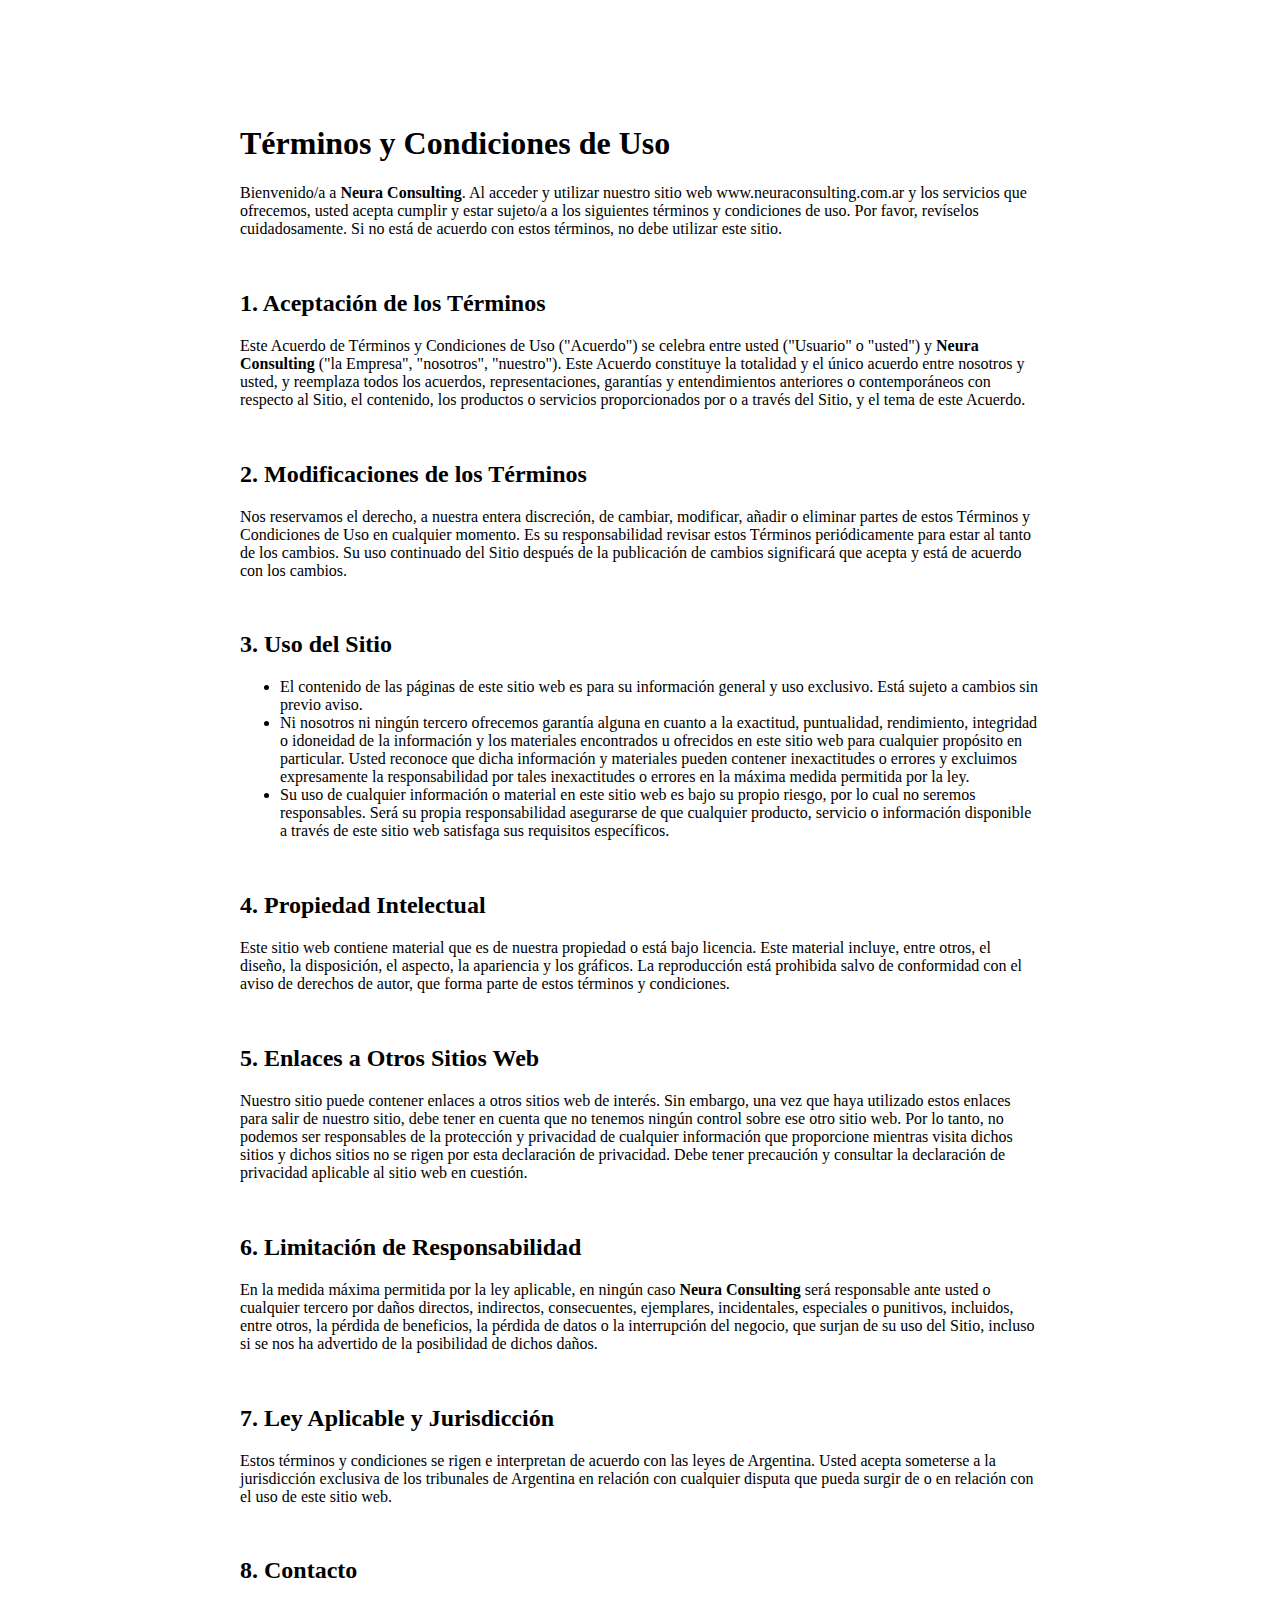
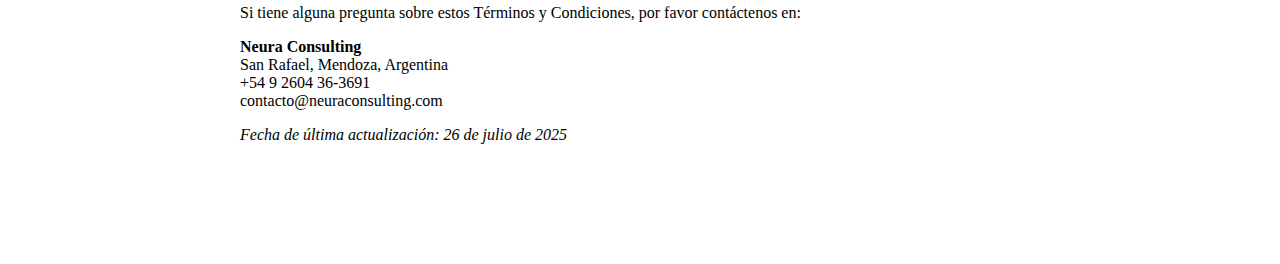
<file: terminos.html>
<!DOCTYPE html>
<html lang="es">
<head>
    <meta charset="UTF-8">
    <meta name="viewport" content="width=device-width, initial-scale=1.0">
    <title>Términos y Condiciones - Neura Consulting</title>
    </head>
<body>
    <header class="header" id="header">
        <div class="container">
            </div>
    </header>

    <main class="main-content" style="padding: 6rem 0; max-width: 800px; margin: 0 auto;">
        <h1>Términos y Condiciones de Uso</h1>
        <p>Bienvenido/a a <strong>Neura Consulting</strong>. Al acceder y utilizar nuestro sitio web www.neuraconsulting.com.ar y los servicios que ofrecemos, usted acepta cumplir y estar sujeto/a a los siguientes términos y condiciones de uso. Por favor, revíselos cuidadosamente. Si no está de acuerdo con estos términos, no debe utilizar este sitio.</p>

        <h2  style="padding-top: 2rem">1. Aceptación de los Términos</h2>
        <p>Este Acuerdo de Términos y Condiciones de Uso ("Acuerdo") se celebra entre usted ("Usuario" o "usted") y <strong>Neura Consulting</strong> ("la Empresa", "nosotros", "nuestro"). Este Acuerdo constituye la totalidad y el único acuerdo entre nosotros y usted, y reemplaza todos los acuerdos, representaciones, garantías y entendimientos anteriores o contemporáneos con respecto al Sitio, el contenido, los productos o servicios proporcionados por o a través del Sitio, y el tema de este Acuerdo.</p>

        <h2  style="padding-top: 2rem">2. Modificaciones de los Términos</h2>
        <p>Nos reservamos el derecho, a nuestra entera discreción, de cambiar, modificar, añadir o eliminar partes de estos Términos y Condiciones de Uso en cualquier momento. Es su responsabilidad revisar estos Términos periódicamente para estar al tanto de los cambios. Su uso continuado del Sitio después de la publicación de cambios significará que acepta y está de acuerdo con los cambios.</p>

        <h2  style="padding-top: 2rem">3. Uso del Sitio</h2>
        <ul>
            <li>El contenido de las páginas de este sitio web es para su información general y uso exclusivo. Está sujeto a cambios sin previo aviso.</li>
            <li>Ni nosotros ni ningún tercero ofrecemos garantía alguna en cuanto a la exactitud, puntualidad, rendimiento, integridad o idoneidad de la información y los materiales encontrados u ofrecidos en este sitio web para cualquier propósito en particular. Usted reconoce que dicha información y materiales pueden contener inexactitudes o errores y excluimos expresamente la responsabilidad por tales inexactitudes o errores en la máxima medida permitida por la ley.</li>
            <li>Su uso de cualquier información o material en este sitio web es bajo su propio riesgo, por lo cual no seremos responsables. Será su propia responsabilidad asegurarse de que cualquier producto, servicio o información disponible a través de este sitio web satisfaga sus requisitos específicos.</li>
        </ul>

        <h2  style="padding-top: 2rem">4. Propiedad Intelectual</h2>
        <p>Este sitio web contiene material que es de nuestra propiedad o está bajo licencia. Este material incluye, entre otros, el diseño, la disposición, el aspecto, la apariencia y los gráficos. La reproducción está prohibida salvo de conformidad con el aviso de derechos de autor, que forma parte de estos términos y condiciones.</p>

        <h2  style="padding-top: 2rem">5. Enlaces a Otros Sitios Web</h2>
        <p>Nuestro sitio puede contener enlaces a otros sitios web de interés. Sin embargo, una vez que haya utilizado estos enlaces para salir de nuestro sitio, debe tener en cuenta que no tenemos ningún control sobre ese otro sitio web. Por lo tanto, no podemos ser responsables de la protección y privacidad de cualquier información que proporcione mientras visita dichos sitios y dichos sitios no se rigen por esta declaración de privacidad. Debe tener precaución y consultar la declaración de privacidad aplicable al sitio web en cuestión.</p>

        <h2  style="padding-top: 2rem">6. Limitación de Responsabilidad</h2>
        <p>En la medida máxima permitida por la ley aplicable, en ningún caso <strong>Neura Consulting</strong> será responsable ante usted o cualquier tercero por daños directos, indirectos, consecuentes, ejemplares, incidentales, especiales o punitivos, incluidos, entre otros, la pérdida de beneficios, la pérdida de datos o la interrupción del negocio, que surjan de su uso del Sitio, incluso si se nos ha advertido de la posibilidad de dichos daños.</p>

        <h2  style="padding-top: 2rem">7. Ley Aplicable y Jurisdicción</h2>
        <p>Estos términos y condiciones se rigen e interpretan de acuerdo con las leyes de Argentina. Usted acepta someterse a la jurisdicción exclusiva de los tribunales de Argentina en relación con cualquier disputa que pueda surgir de o en relación con el uso de este sitio web.</p>

        <h2  style="padding-top: 2rem">8. Contacto</h2>
        <p>Si tiene alguna pregunta sobre estos Términos y Condiciones, por favor contáctenos en:</p>
        <p><strong>Neura Consulting</strong><br>
        San Rafael, Mendoza, Argentina<br>
        +54 9 2604 36-3691<br>
        contacto@neuraconsulting.com</p>

        <p><em>Fecha de última actualización: 26 de julio de 2025</em></p>
    </main>

    <footer class="footer">
        <div class="container">
            </div>
    </footer>
</body>
</html>
</file>
<file: style.css>
/* Reset and Base Styles */
* {
    margin: 0;
    padding: 0;
    box-sizing: border-box;
}

html {
    scroll-behavior: smooth;
}

body {
    font-family: -apple-system, BlinkMacSystemFont, 'Segoe UI', Roboto, Oxygen, Ubuntu, Cantarell, sans-serif;
    line-height: 1.6;
    color: #333;
    background-color: #fff;
    padding-top: 80px;
}

.container {
    max-width: 1200px;
    margin: 0 auto;
    padding: 0 20px;
}

/* Typography */
h1,
h2,
h3,
h4,
h5,
h6 {
    font-weight: 600;
    line-height: 1.2;
    margin-bottom: 1rem;
}

.section-title {
    font-size: 2.5rem;
    text-align: center;
    margin-bottom: 1rem;
    color: #2c3e50;
}

/* Buttons */
.btn {
    display: inline-block;
    padding: 12px 24px;
    border: none;
    border-radius: 5px;
    text-decoration: none;
    font-weight: 500;
    font-size: 1rem;
    cursor: pointer;
    transition: all 0.3s ease;
    text-align: center;
}

.btn-primary {
    background-color: #4a00e0;
    color: white;
}

.btn-primary:hover {
    background-color: #3a00b0;
    transform: translateY(-2px);
}

.btn-secondary {
    background-color: transparent;
    color: white;
    border: 2px solid white;
}

.btn-secondary:hover {
    background-color: white;
    color: #4a00e0;
}

/* Header */
.header {
    background-color: rgba(255, 255, 255, 0.95);
    backdrop-filter: blur(10px);
    box-shadow: 0 2px 10px rgba(0, 0, 0, 0.1);
    position: fixed;
    top: 0;
    left: 0;
    right: 0;
    z-index: 1000;
    transition: all 0.3s ease;
}

.header .container {
    display: flex;
    align-items: center;
    justify-content: space-between;
    padding: 1rem 20px;
}

.nav-brand h1 {
    color: #2c3e50;
    font-size: 1.8rem;
    margin: 0;
}

.nav-brand .logo {
    height: 40px;
    width: auto;
}

.nav-menu {
    display: flex;
    list-style: none;
    gap: 2rem;
    margin: 0;
}

.nav-menu a {
    text-decoration: none;
    color: #2c3e50;
    font-weight: 500;
    transition: color 0.3s ease;
}

.nav-menu a:hover {
    color: #4a00e0;
}

.nav-toggle {
    display: none;
    flex-direction: column;
    background: none;
    border: none;
    cursor: pointer;
    padding: 5px;
}

.nav-toggle span {
    width: 25px;
    height: 3px;
    background-color: #2c3e50;
    margin: 3px 0;
    transition: 0.3s;
}

/* Hero Section */
.hero {
    height: 100vh;
    background-image: url('/images/logos/hero.png');    
    background-size: cover;
    background-position: center;
    position: relative;
    display: flex;
    align-items: center;
    justify-content: center;
    text-align: center;
    color: white;
}

/* Partículas de fondo para la sección Hero */
.particles {
    position: absolute;
    top: 0;
    left: 0;
    width: 100%;
    height: 100%;
    overflow: hidden;
    z-index: 1;
    pointer-events: none;
}

.particle {
    position: absolute;
    background-color: rgba(74, 0, 224, 0.6);
    border-radius: 50%;
    animation: floatAndFade 15s infinite ease-in-out;
    opacity: 0;
}

/* Variaciones de tamaño y color para las partículas */
.particle:nth-child(1) {
    width: 20px;
    height: 20px;
    left: 10%;
    top: 20%;
    animation-delay: 0s;
    background-color: rgba(102, 126, 234, 0.6);
}
.particle:nth-child(2) {
    width: 30px;
    height: 30px;
    left: 30%;
    top: 50%;
    animation-delay: 2s;
    background-color: rgba(118, 75, 162, 0.6);
}
.particle:nth-child(3) {
    width: 25px;
    height: 25px;
    left: 60%;
    top: 10%;
    animation-delay: 4s;
    background-color: rgba(74, 0, 224, 0.6);
}
.particle:nth-child(4) {
    width: 15px;
    height: 15px;
    left: 80%;
    top: 70%;
    animation-delay: 6s;
    background-color: rgba(102, 126, 234, 0.6);
}
.particle:nth-child(5) {
    width: 35px;
    height: 35px;
    left: 5%;
    top: 80%;
    animation-delay: 8s;
    background-color: rgba(118, 75, 162, 0.6);
}
.particle:nth-child(6) {
    width: 22px;
    height: 22px;
    left: 45%;
    top: 5%;
    animation-delay: 10s;
    background-color: rgba(74, 0, 224, 0.6);
}
.particle:nth-child(7) {
    width: 28px;
    height: 28px;
    left: 70%;
    top: 40%;
    animation-delay: 12s;
    background-color: rgba(102, 126, 234, 0.6);
}
.particle:nth-child(8) {
    width: 18px;
    height: 18px;
    left: 90%;
    top: 25%;
    animation-delay: 14s;
    background-color: rgba(118, 75, 162, 0.6);
}
.particle:nth-child(9) {
    width: 40px;
    height: 40px;
    left: 20%;
    top: 90%;
    animation-delay: 16s;
    background-color: rgba(74, 0, 224, 0.6);
}
.particle:nth-child(10) {
    width: 10px;
    height: 10px;
    left: 55%;
    top: 75%;
    animation-delay: 18s;
    background-color: rgba(102, 126, 234, 0.6);
}

/* Definición de la animación */
@keyframes floatAndFade {
    0% {
        transform: translateY(0) translateX(0) scale(0.8);
        opacity: 0;
    }
    25% {
        opacity: 0.5;
    }
    50% {
        transform: translateY(-100px) translateX(50px) scale(1.2);
        opacity: 0.8;
    }
    75% {
        opacity: 0.5;
    }
    100% {
        transform: translateY(-200px) translateX(100px) scale(0.8);
        opacity: 0;
    }
}

.hero-overlay {
    position: absolute;
    top: 0;
    left: 0;
    right: 0;
    bottom: 0;
    background: rgba(0, 0, 0, 0.5);
}

.hero-content {
    position: relative;
    z-index: 2;
    max-width: 800px;
    padding: 0 2rem;
}

.hero-title {
    font-size: 3.5rem;
    margin-bottom: 1.5rem;
    font-weight: 700;
}

.hero-subtitle {
    font-size: 1.3rem;
    margin-bottom: 2.5rem;
    opacity: 0.9;
    line-height: 1.7;
}

/* About Section */
.about {
    padding: 6rem 0;
    background-color: #f8f9fa;
}

.about-content p {
    font-size: 1.1rem;
    margin-bottom: 1.5rem;
    text-align: justify;
}

.about-cta {
    text-align: center;
    margin-top: 2.5rem;
}

/* Trusted By Section (Carrusel de Logos) */
.trusted-by {
    padding: 6rem 0;
    background-color: #f0f4f7;
    text-align: center;
}

.trusted-by .section-title {
    margin-bottom: 1rem;
}

.trusted-intro {
    font-size: 1.1rem;
    color: #666;
    margin-bottom: 3rem;
    max-width: 800px;
    margin-left: auto;
    margin-right: auto;
}

.logo-carousel {
    overflow: hidden;
    position: relative;
    padding: 20px 0;
}

.logo-carousel-track {
    display: flex;
    white-space: nowrap;
    animation: scrollLogos 40s linear infinite;
}

.logo-item {
    flex-shrink: 0;
    margin: 0 30px;
    display: flex;
    justify-content: center;
    align-items: center;
    width: 120px;
    height: 120px;
    background-color: white;
    border-radius: 50%;
    overflow: hidden;
    box-shadow: 0 4px 10px rgba(0, 0, 0, 0.08);
}

.logo-item img {
    max-width: 100%;
    max-height: 100%;
    object-fit: contain;
    filter: grayscale(0%);
    opacity: 0.8;
    transition: opacity 0.3s ease, filter 0.3s ease;
}

.logo-item img:hover {
    filter: grayscale(0%);
    opacity: 1;
}

@keyframes scrollLogos {
    0% {
        transform: translateX(0);
    }
    100% {
        transform: translateX(-50%);
    }
}

/* Services Section */
.services {
    padding: 6rem 0;
    background-color: white;
}

.services-intro {
    text-align: center;
    font-size: 1.2rem;
    margin-bottom: 2rem;
    color: #666;
}

.services-grid {
    display: grid;
    grid-template-columns: repeat(auto-fit, minmax(300px, 1fr));
    gap: 2rem;
    margin-top: 3rem;
}

.service-card {
    background: white;
    padding: 2.5rem;
    border-radius: 10px;
    box-shadow: 0 5px 15px rgba(0, 0, 0, 0.1);
    transition: transform 0.3s ease, box-shadow 0.3s ease;
    border: 1px solid #e9ecef;
}

.service-card:hover {
    transform: translateY(-5px);
    box-shadow: 0 10px 25px rgba(0, 0, 0, 0.15);
}

.service-card .service-icon {
    display: flex;
    justify-content: center;
    align-items: center;
    background-color: transparent;
    margin: 0 auto 20px auto;
}

.service-card .service-icon svg {
    stroke: #4a00e0;
    fill: none;
    width: 48px;
    height: 48px;
}

.service-card h3 {
    color: #2c3e50;
    margin-bottom: 1rem;
    font-size: 1.4rem;
    line-height: 1.3;
    text-align: center;
}

.service-card p {
    font-size: 1rem;
    line-height: 1.7;
    color: #555;
    text-align: center;
}

/* Training Section */
.training {
    padding: 6rem 0;
    background-color: #f8f9fa;
}

.training-intro {
    text-align: center;
    font-size: 1.2rem;
    margin-bottom: 2rem;
    color: #666;
}

.training-grid {
    display: grid;
    grid-template-columns: 1fr 1fr;
    gap: 3rem;
    margin: 3rem 0;
}

.training-column h3 {
    color: #2c3e50;
    margin-bottom: 1.5rem;
    font-size: 1.5rem;
}

.training-column ul {
    list-style: none;
}

.training-column li {
    padding: 0.5rem 0;
    padding-left: 1.5rem;
    position: relative;
    color: #666;
}

.training-column li::before {
    content: "✓";
    position: absolute;
    left: 0;
    color: #4a00e0;
    font-weight: bold;
}

.training-cta {
    text-align: center;
    margin-top: 3rem;
}

/* FAQ Section */
.faq {
    padding: 6rem 0;
    background-color: white;
}

.faq-intro {
    text-align: center;
    font-size: 1.2rem;
    margin-bottom: 2rem;
    color: #666;
}

.faq-list {
    max-width: 800px;
    margin: 0 auto;
}

.faq-item {
    border: 1px solid #e9ecef;
    border-radius: 8px;
    margin-bottom: 1rem;
    overflow: hidden;
}

.faq-question {
    width: 100%;
    padding: 1.5rem;
    background: white;
    border: none;
    text-align: left;
    cursor: pointer;
    display: flex;
    justify-content: space-between;
    align-items: center;
    font-size: 1.1rem;
    font-weight: 500;
    color: #2c3e50;
    transition: background-color 0.3s ease;
}

.faq-question:hover {
    background-color: #f8f9fa;
}

.faq-icon {
    font-size: 1.5rem;
    color: #4a00e0;
    transition: transform 0.3s ease;
}

.faq-item.active .faq-icon {
    transform: rotate(45deg);
}

.faq-answer {
    max-height: 0;
    overflow: hidden;
    transition: max-height 0.3s ease;
}

.faq-item.active .faq-answer {
    max-height: 200px;
}

.faq-answer p {
    padding: 1.5rem;
    margin: 0;
    color: #666;
    line-height: 1.6;
}

/* Contact Section */
.contact {
    padding: 6rem 0;
    background-color: #f8f9fa;
}

.contact-title-container {
    text-align: center;
    margin-bottom: 1.5rem;
}

.contact .section-title {
    margin-bottom: 0.5rem;
}

.contact-intro {
    text-align: center;
    font-size: 1.2rem;
    margin-bottom: 1.5rem;
    color: #666;
}

.contact-content {
    display: grid;
    grid-template-columns: 1fr 1fr;
    gap: 2rem;
    margin-top: 1rem;
}

.contact-info {
    display: flex;
    flex-direction: column;
    gap: 1rem;
}

.contact-item h4 {
    color: #2c3e50;
    margin-bottom: 0.25rem;
    font-size: 1.1rem;
}

.contact-item p {
    color: #666;
    margin: 0;
}

.contact-item a {
    color: #4a00e0;
    text-decoration: none;
}

.contact-item a:hover {
    text-decoration: none;
}

.social-links {
    display: flex;
    gap: 0.75rem;
    margin-top: 0.5rem;
}

.social-link {
    color: white;
    border-radius: 50%;
    transition: all 0.3s ease;
    text-decoration: none;
    display: inline-flex; /* Asegura que se muestren en línea */
    align-items: center;
    justify-content: center;
    width: 40px;
    height: 40px;
}

.social-link:hover {
    transform: translateY(-2px);
    text-decoration: none;
}

.social-link i {
    font-size: 20px;
    line-height: 1;
}

.contact-form {
    display: flex;
    flex-direction: column;
    gap: 1rem;
}

.form-group {
    display: flex;
    flex-direction: column;
}

.form-group label {
    margin-bottom: 0.25rem;
    font-weight: 500;
    color: #2c3e50;
}

.form-group input,
.form-group textarea {
    padding: 0.75rem;
    border: 1px solid #ddd;
    border-radius: 5px;
    font-size: 1rem;
    transition: border-color 0.3s ease;
}

.form-group input:focus,
.form-group textarea:focus {
    outline: none;
    border-color: #4a00e0;
}

/* Estilos para el mensaje de éxito del formulario */
.form-success-message {
    padding: 30px;
    background-color: transparent;
    border: none;
    border-radius: 8px;
    text-align: center;
    color: #2c3e50;
    display: none;
    flex-direction: column;
    justify-content: center;
    align-items: center;
    min-height: 200px;
    font-size: 1.2rem;
}

.form-success-message p {
    margin-bottom: 10px;
    font-weight: 500;
}

.form-success-message .success-icon {
    font-size: 3rem;
    color: #4a00e0;
    margin-top: 15px;
}

/* Estilos para el Modal/Popup Personalizado */
.custom-modal {
    display: none;
    position: fixed;
    z-index: 10000;
    left: 0;
    top: 0;
    width: 100%;
    height: 100%;
    overflow: auto;
    background-color: rgba(0, 0, 0, 0.6);
    justify-content: center;
    align-items: center;
    padding: 20px;
}

.modal-content {
    background-color: #fff;
    padding: 30px;
    border-radius: 10px;
    box-shadow: 0 5px 15px rgba(0, 0, 0, 0.3);
    max-width: 400px;
    text-align: center;
    position: relative;
    transform: translateY(0);
    transition: transform 0.3s ease-out;
}

.custom-modal.modal-error .modal-content {
    border: 2px solid #f44336;
}

.custom-modal.modal-success .modal-content {
    border: 2px solid #4a00e0;
}

.modal-content .close-button {
    color: #aaa;
    position: absolute;
    top: 10px;
    right: 15px;
    font-size: 28px;
    font-weight: bold;
    cursor: pointer;
    transition: color 0.3s ease;
}

.modal-content .close-button:hover,
.modal-content .close-button:focus {
    color: #333;
    text-decoration: none;
}

.modal-content h3 {
    margin-top: 0;
    font-size: 1.8rem;
    color: #2c3e50;
    margin-bottom: 15px;
}

.modal-content p {
    font-size: 1rem;
    color: #555;
    margin-bottom: 20px;
}

.modal-content .error-icon {
    font-size: 3rem;
    color: #f44336;
    margin-bottom: 15px;
}

.modal-content .success-icon {
    font-size: 3rem;
    color: #4a00e0;
    margin-bottom: 15px;
}

/* Animación básica para el modal (opcional) */
.custom-modal {
    opacity: 0;
    visibility: hidden;
    transition: opacity 0.3s ease, visibility 0.3s ease;
}

.custom-modal.modal-success,
.custom-modal.modal-error {
    opacity: 1;
    visibility: visible;
}


/* Footer */
.footer {
    background-color: #2c3e50;
    color: white;
    padding: 2rem 0;
    display: flex;
    justify-content: center; /* Centrar el contenido horizontalmente */
    align-items: center; /* Centrar el contenido verticalmente */
    text-align: center; /* Centrar el texto por si acaso */
}

/* Estilo para el contenedor dentro del footer */
.footer .container {
    display: flex;
    flex-direction: row; /* Elementos en fila por defecto para escritorio */
    justify-content: center; /* Centra los dos bloques (copyright y enlaces) como un grupo */
    align-items: center; /* Alinea verticalmente los ítems en el centro */
    flex-wrap: wrap; /* Permite que los elementos salten de línea si no caben */
    width: 100%; /* Asegura que ocupe todo el ancho disponible */
    max-width: 1200px; /* Mantener el max-width del contenedor */
    gap: 1rem; /* Espacio entre los dos bloques (copyright y enlaces) */
}

.footer-copyright {
    /* No necesitamos padding-right aquí si el gap maneja el espacio */
    flex-shrink: 0; /* Evita que el copyright se encoja */
}

.footer-links {
    display: flex;
    gap: 2rem; /* Espacio entre los enlaces individuales */
    justify-content: center; /* Centrar los enlaces entre sí si la línea es más corta */
    flex-wrap: wrap; /* Permite que los enlaces salten de línea */
}

.footer-links a {
    color: white;
    text-decoration: none;
    font-size: 0.9rem;
    transition: color 0.3s ease;
}

.footer-links a:hover {
    color: #4a00e0;
}

/* Responsive Design */
@media (max-width: 768px) {
    .nav-menu {
        position: fixed;
        top: 100%;
        left: 0;
        right: 0;
        background-color: white;
        flex-direction: column;
        padding: 2rem;
        box-shadow: 0 2px 10px rgba(0, 0, 0, 0.1);
        transform: translateY(-100%);
        opacity: 0;
        visibility: hidden;
        transition: all 0.3s ease;
    }

    .nav-menu.active {
        transform: translateY(0);
        opacity: 1;
        visibility: visible;
    }

    .nav-toggle {
        display: flex;
    }

    .header-cta {
        display: none;
    }

    .hero-title {
        font-size: 2.5rem;
    }

    .hero-subtitle {
        font-size: 1.1rem;
    }

    .section-title {
        font-size: 2rem;
    }

    .services-grid {
        grid-template-columns: 1fr;
    }

    .training-grid {
        grid-template-columns: 1fr;
        gap: 2rem;
    }

    .contact-content {
        grid-template-columns: 1fr;
        gap: 2rem;
    }

    .footer .container { /* En móvil, apilar los elementos y centrar */
        flex-direction: column;
        justify-content: center;
        align-items: center;
        text-align: center;
        gap: 1rem; /* Espacio entre los ítems apilados */
    }
    
    .footer-copyright {
        padding-right: 0;
        margin-bottom: 0.5rem; /* Pequeño margen debajo del copyright en móvil */
    }

    .footer-links {
        flex-direction: column; /* Apilar enlaces en móvil */
        gap: 0.5rem; /* Menos espacio entre enlaces en móvil */
    }
    
    /* Responsive para el carrusel de logos */
    .logo-carousel-track {
        animation: none;
        overflow-x: auto;
        -webkit-overflow-scrolling: touch;
        justify-content: flex-start;
    }

    .logo-item {
        width: 100px;
        height: 100px;
        margin: 0 15px;
    }
}

@media (max-width: 480px) {
    .container {
        padding: 0 15px;
    }

    .hero-title {
        font-size: 2rem;
    }

    .hero-subtitle {
        font-size: 1rem;
    }

    .section-title {
        font-size: 1.8rem;
    }

    .btn {
        padding: 10px 20px;
        font-size: 0.9rem;
    }
}
</file>
